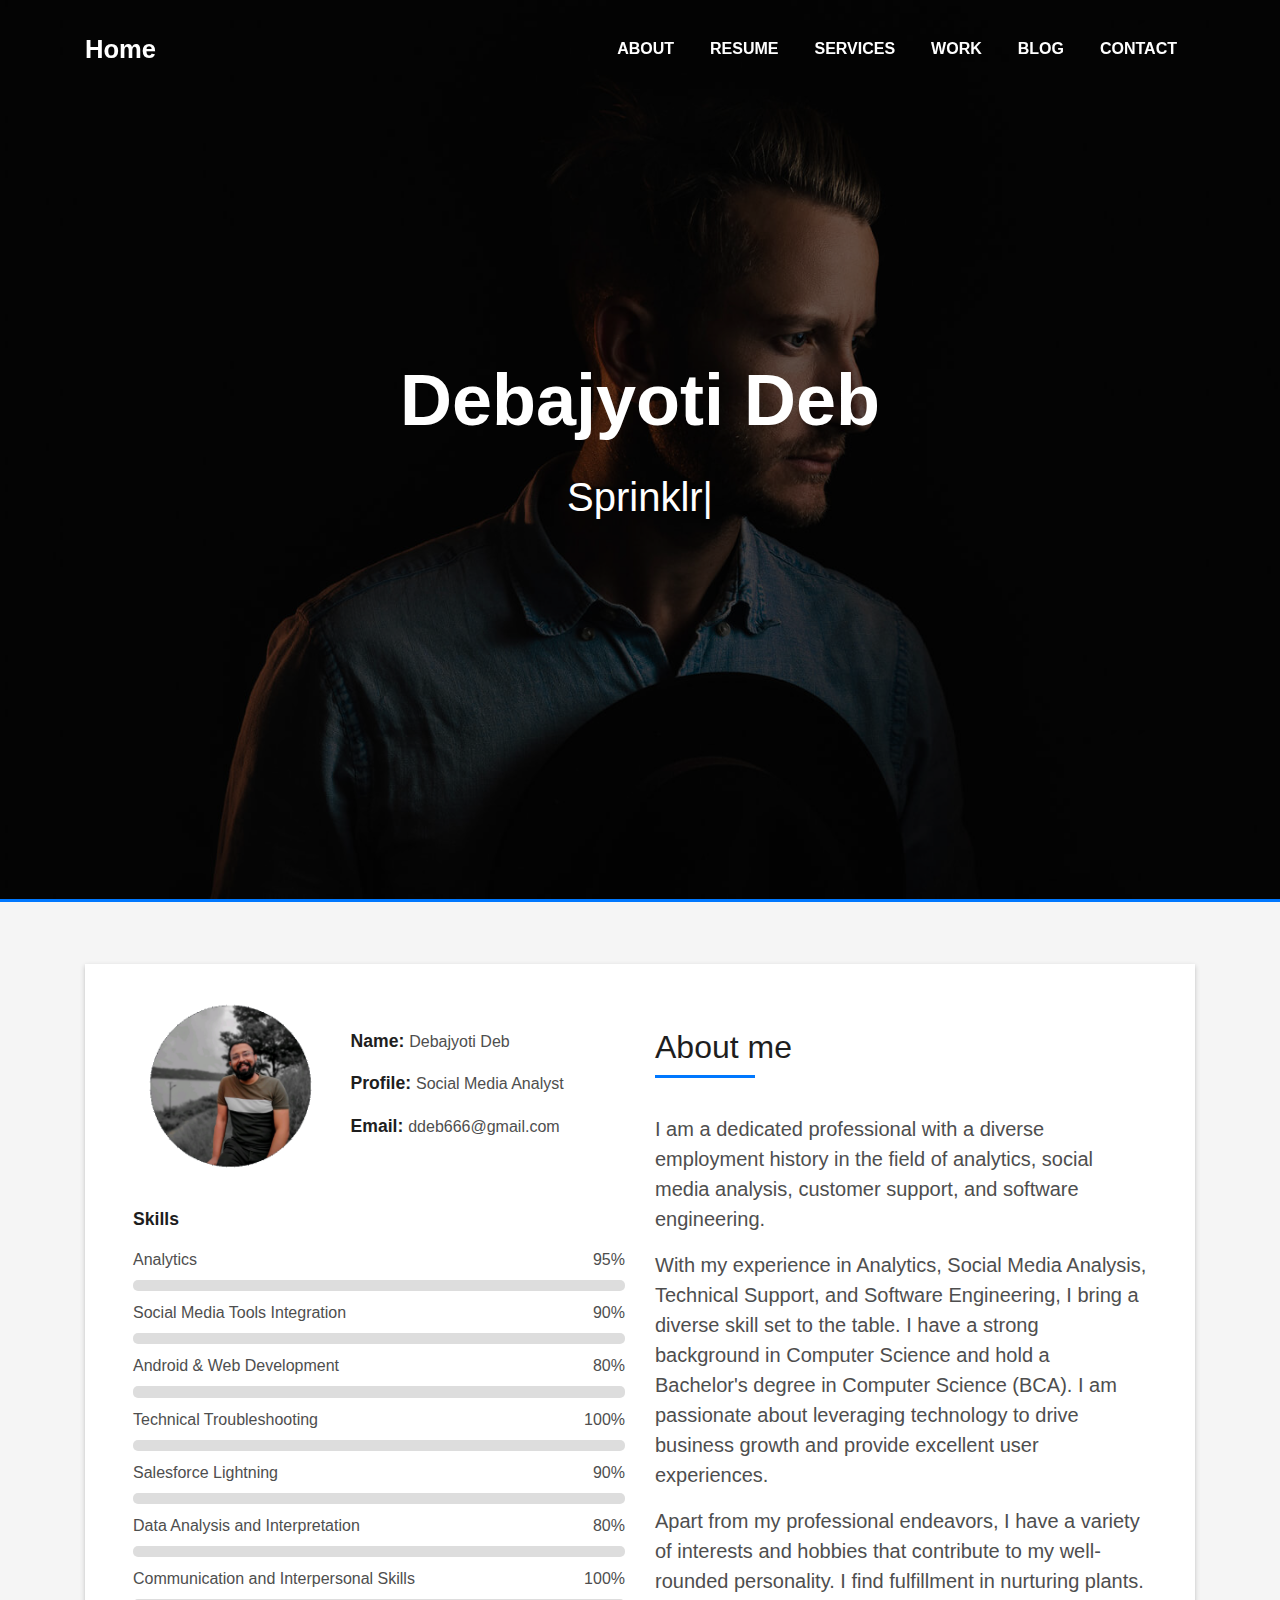
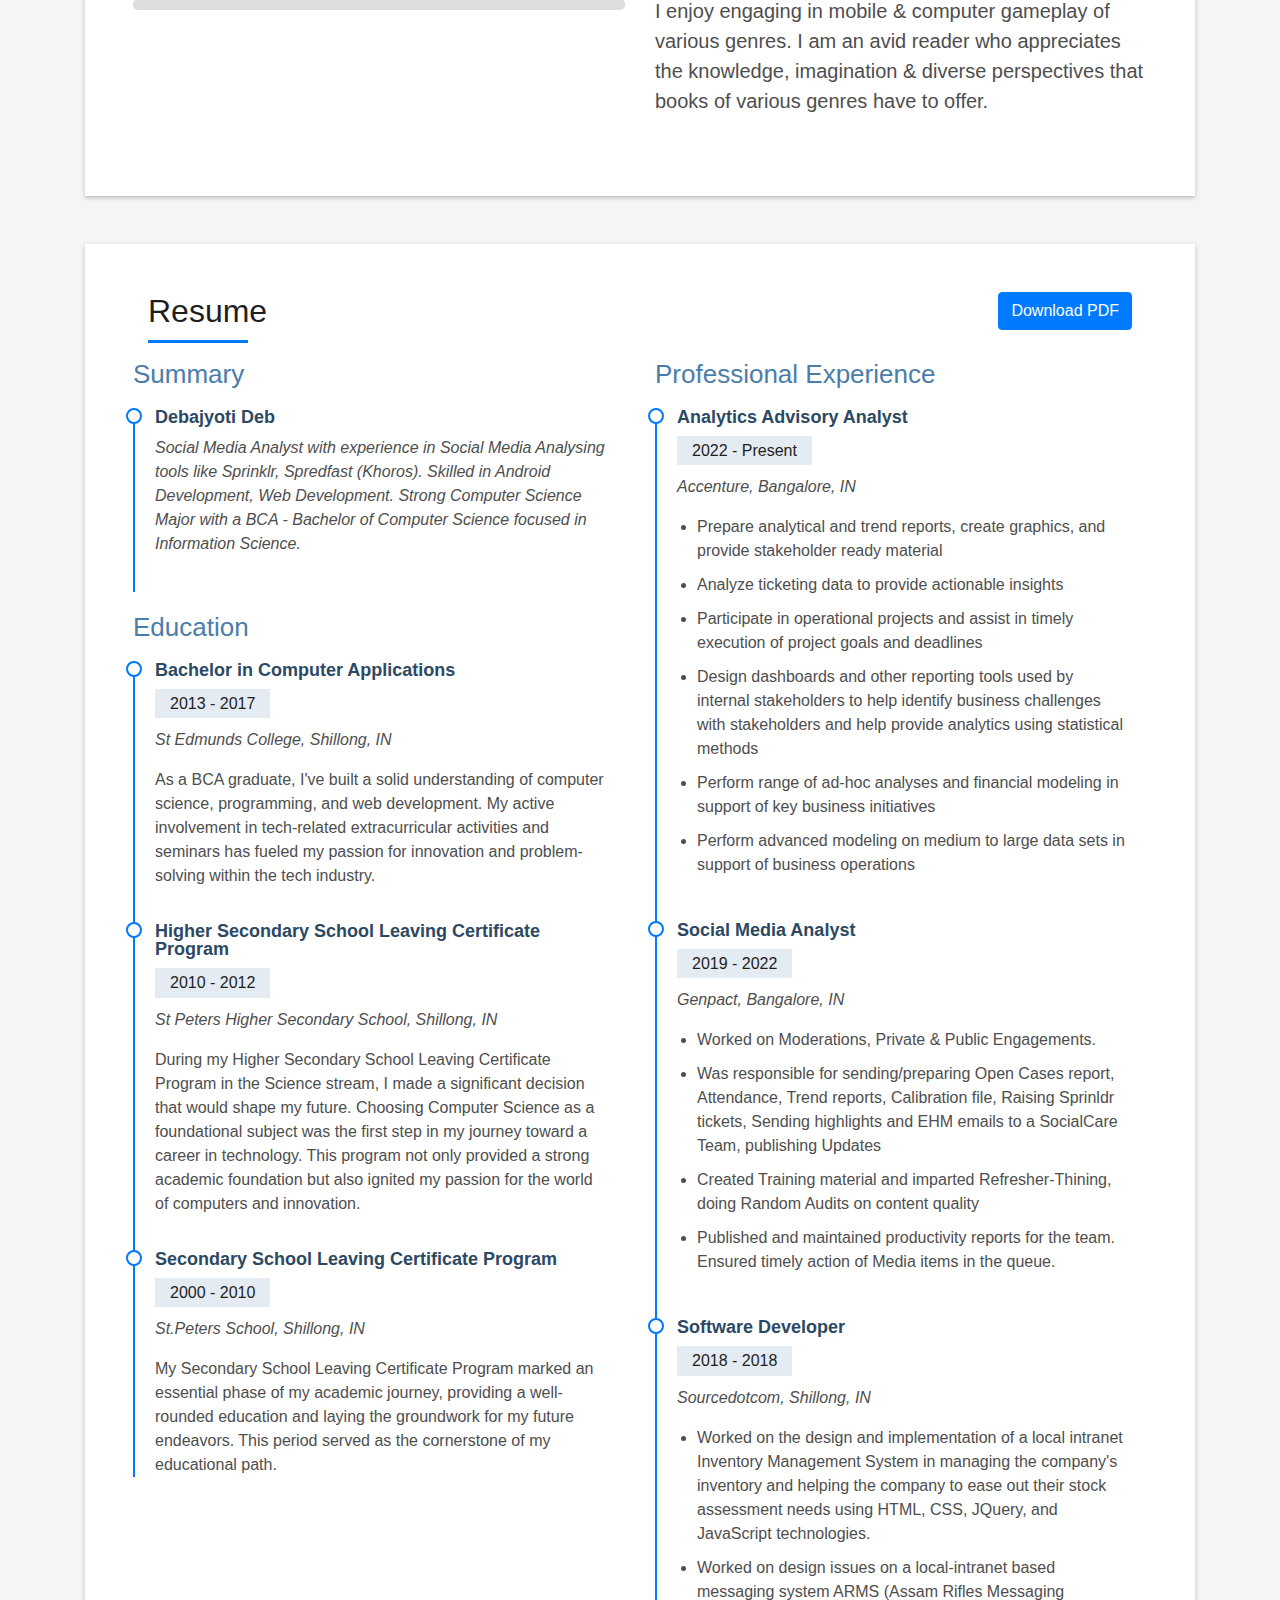
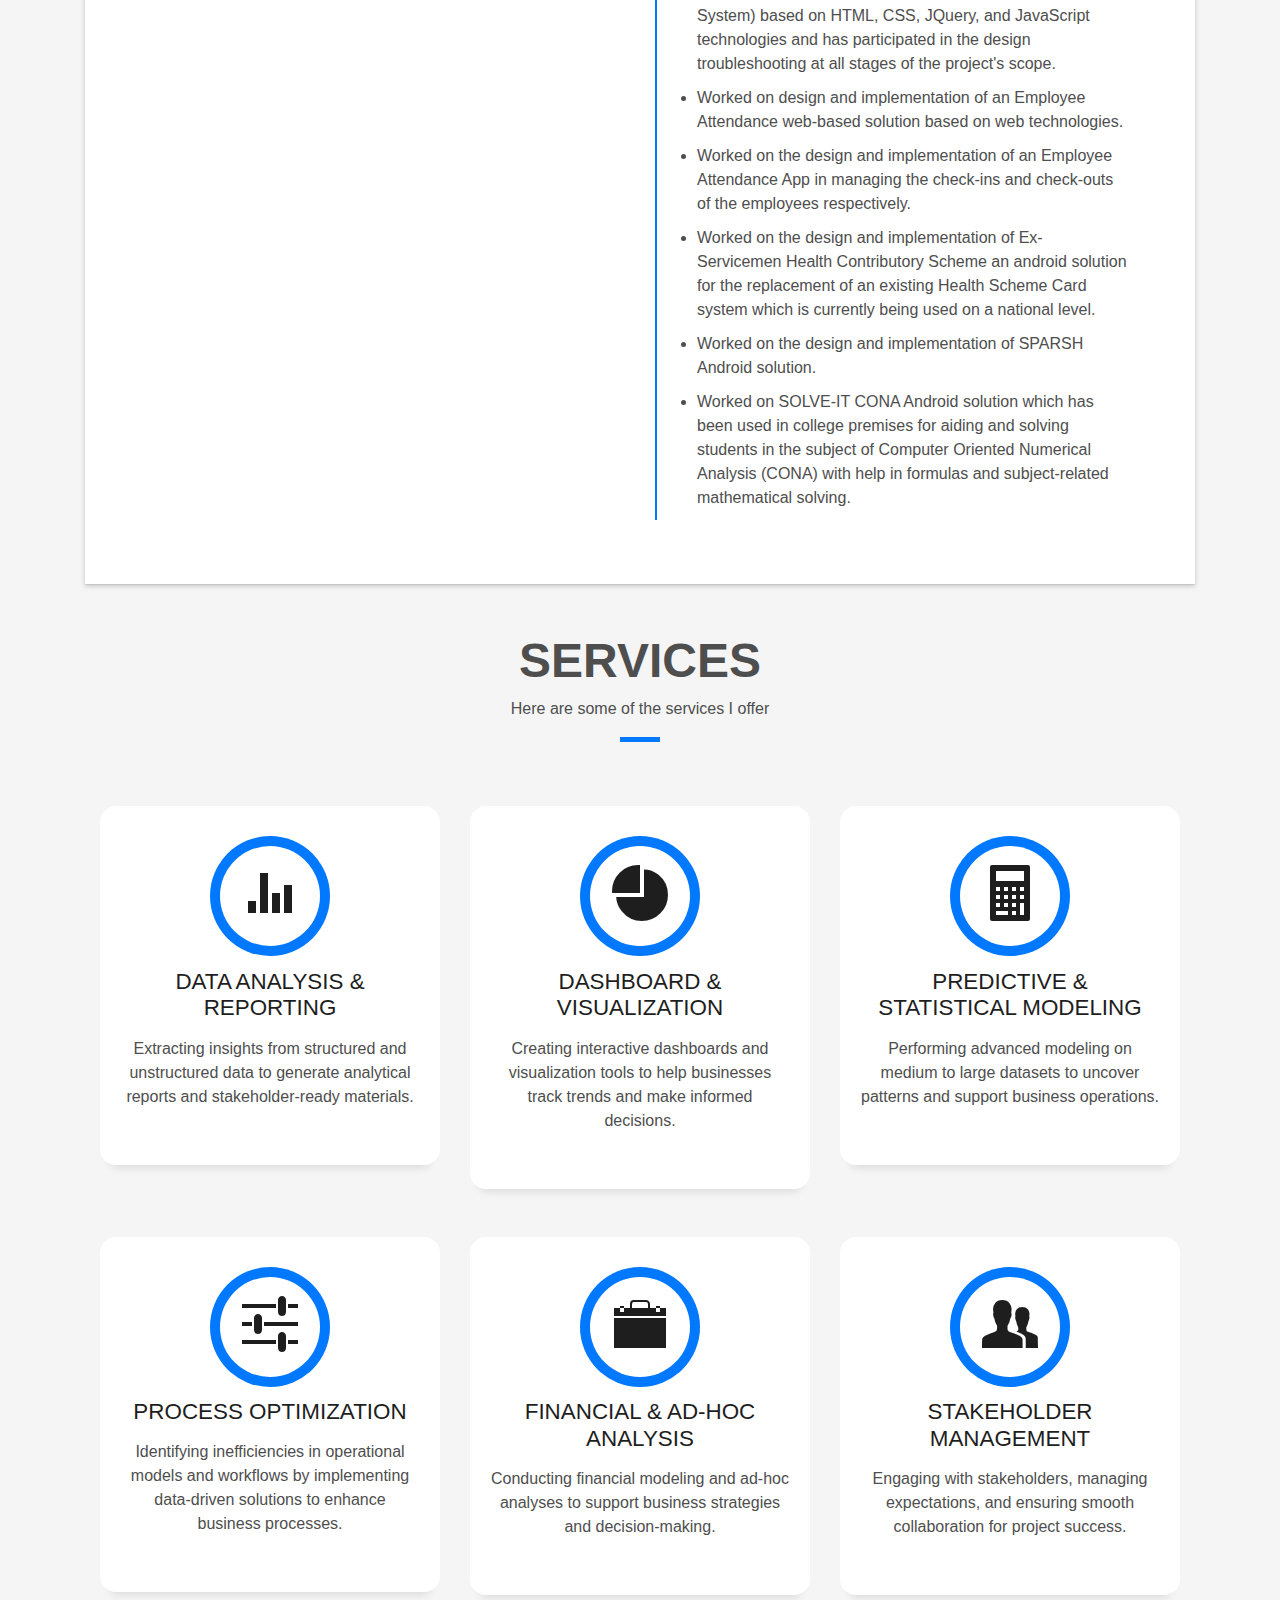
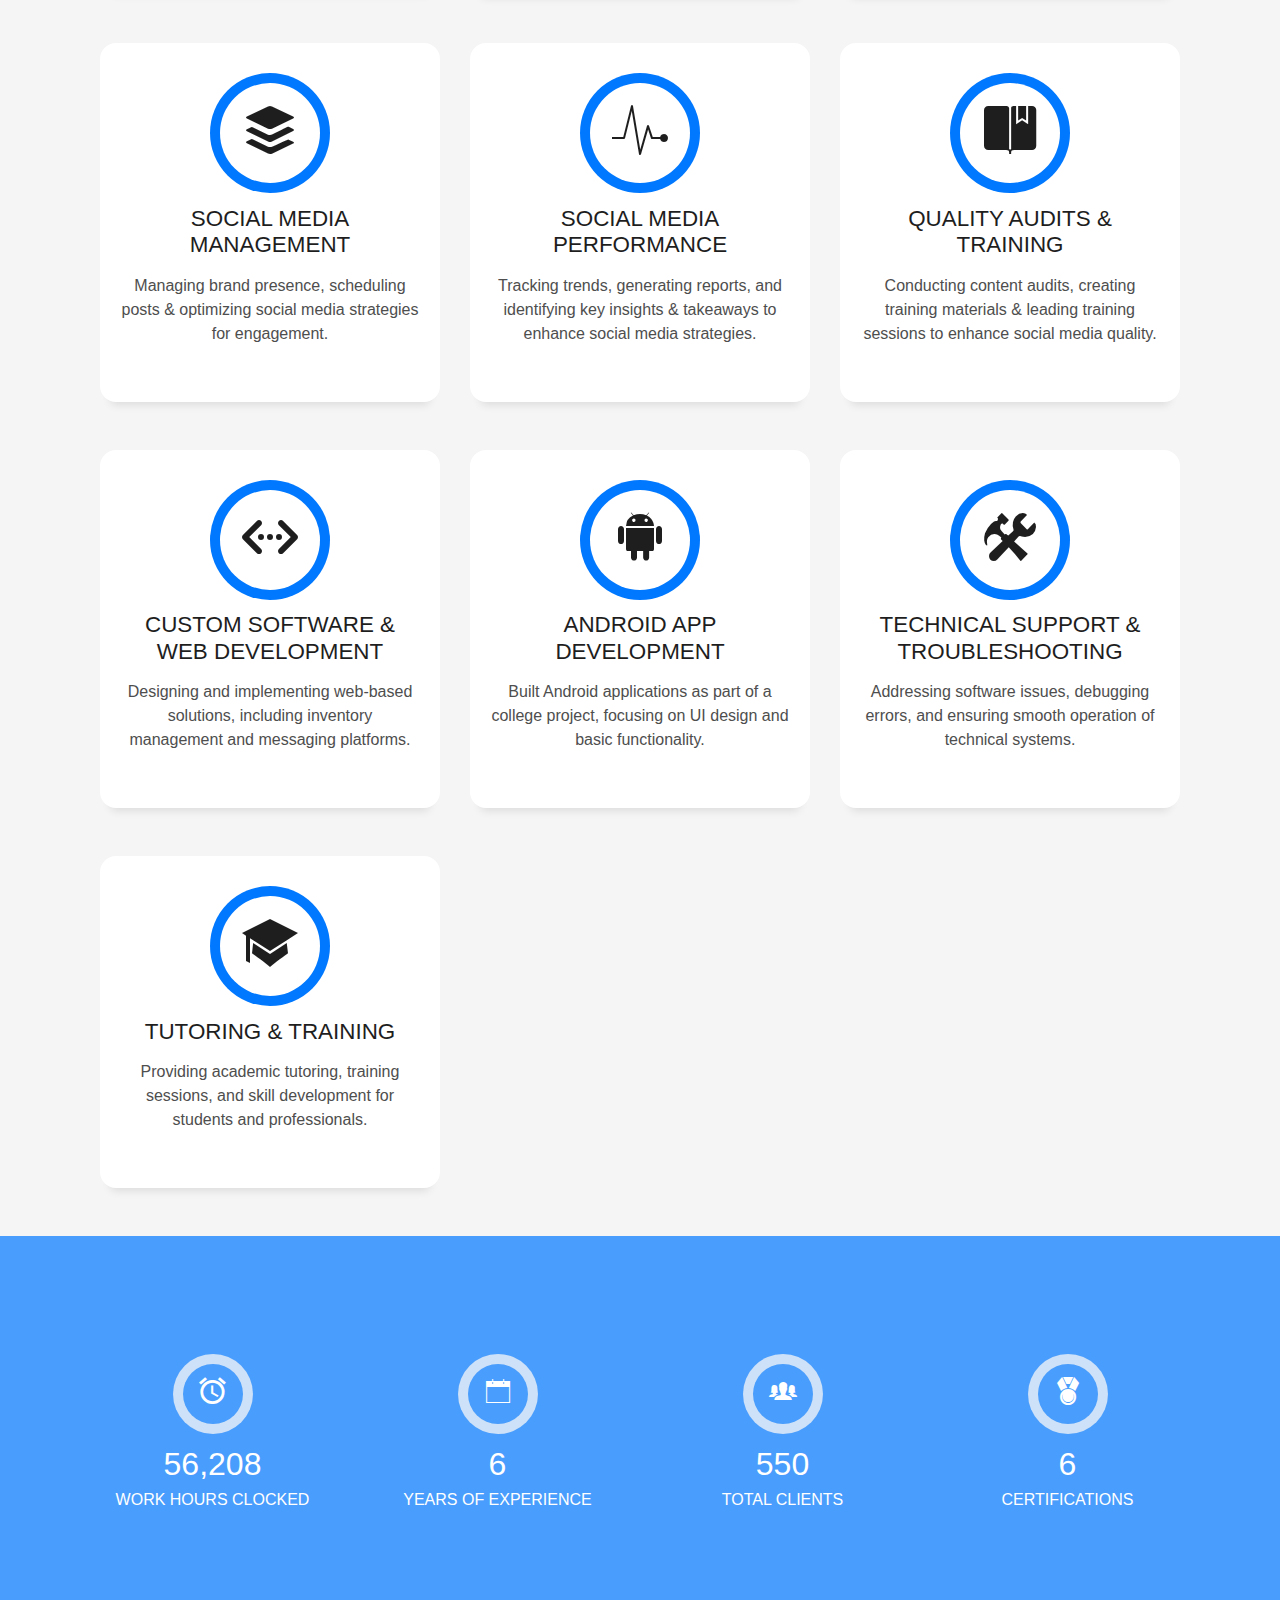
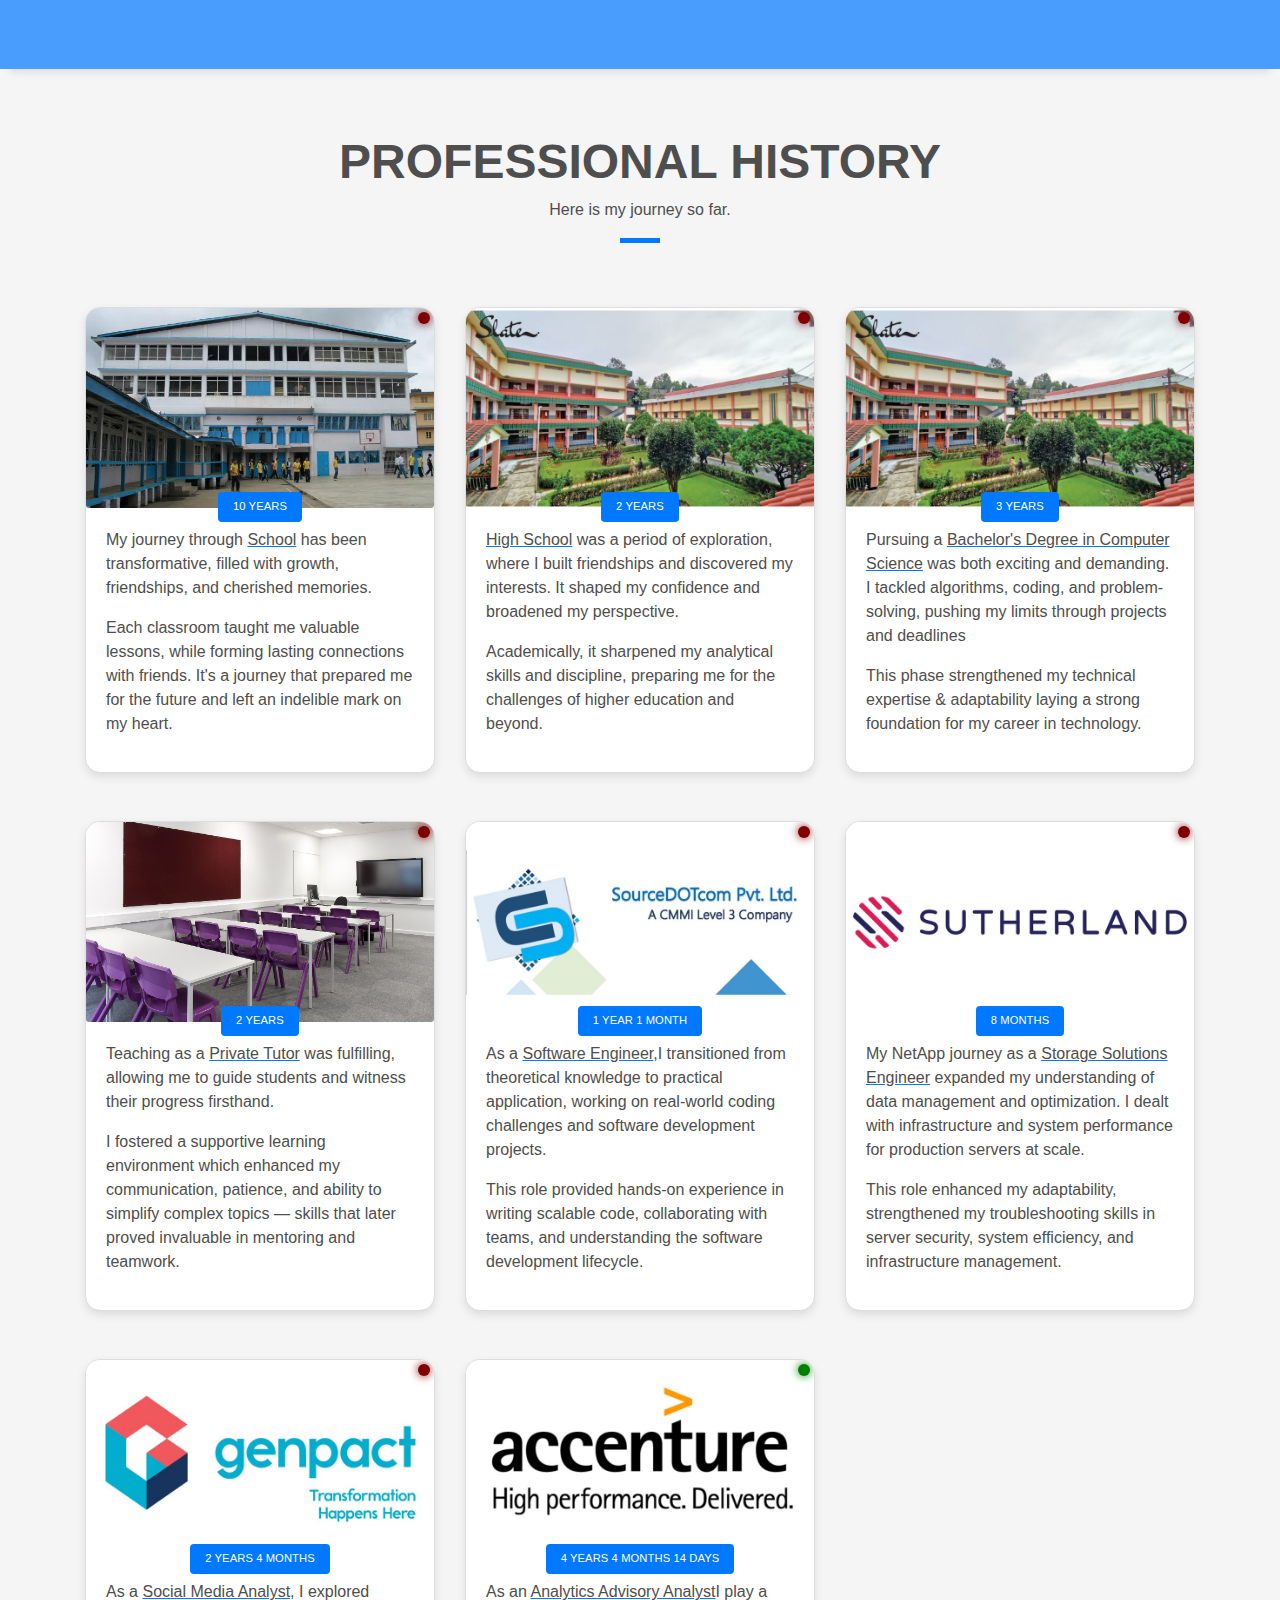
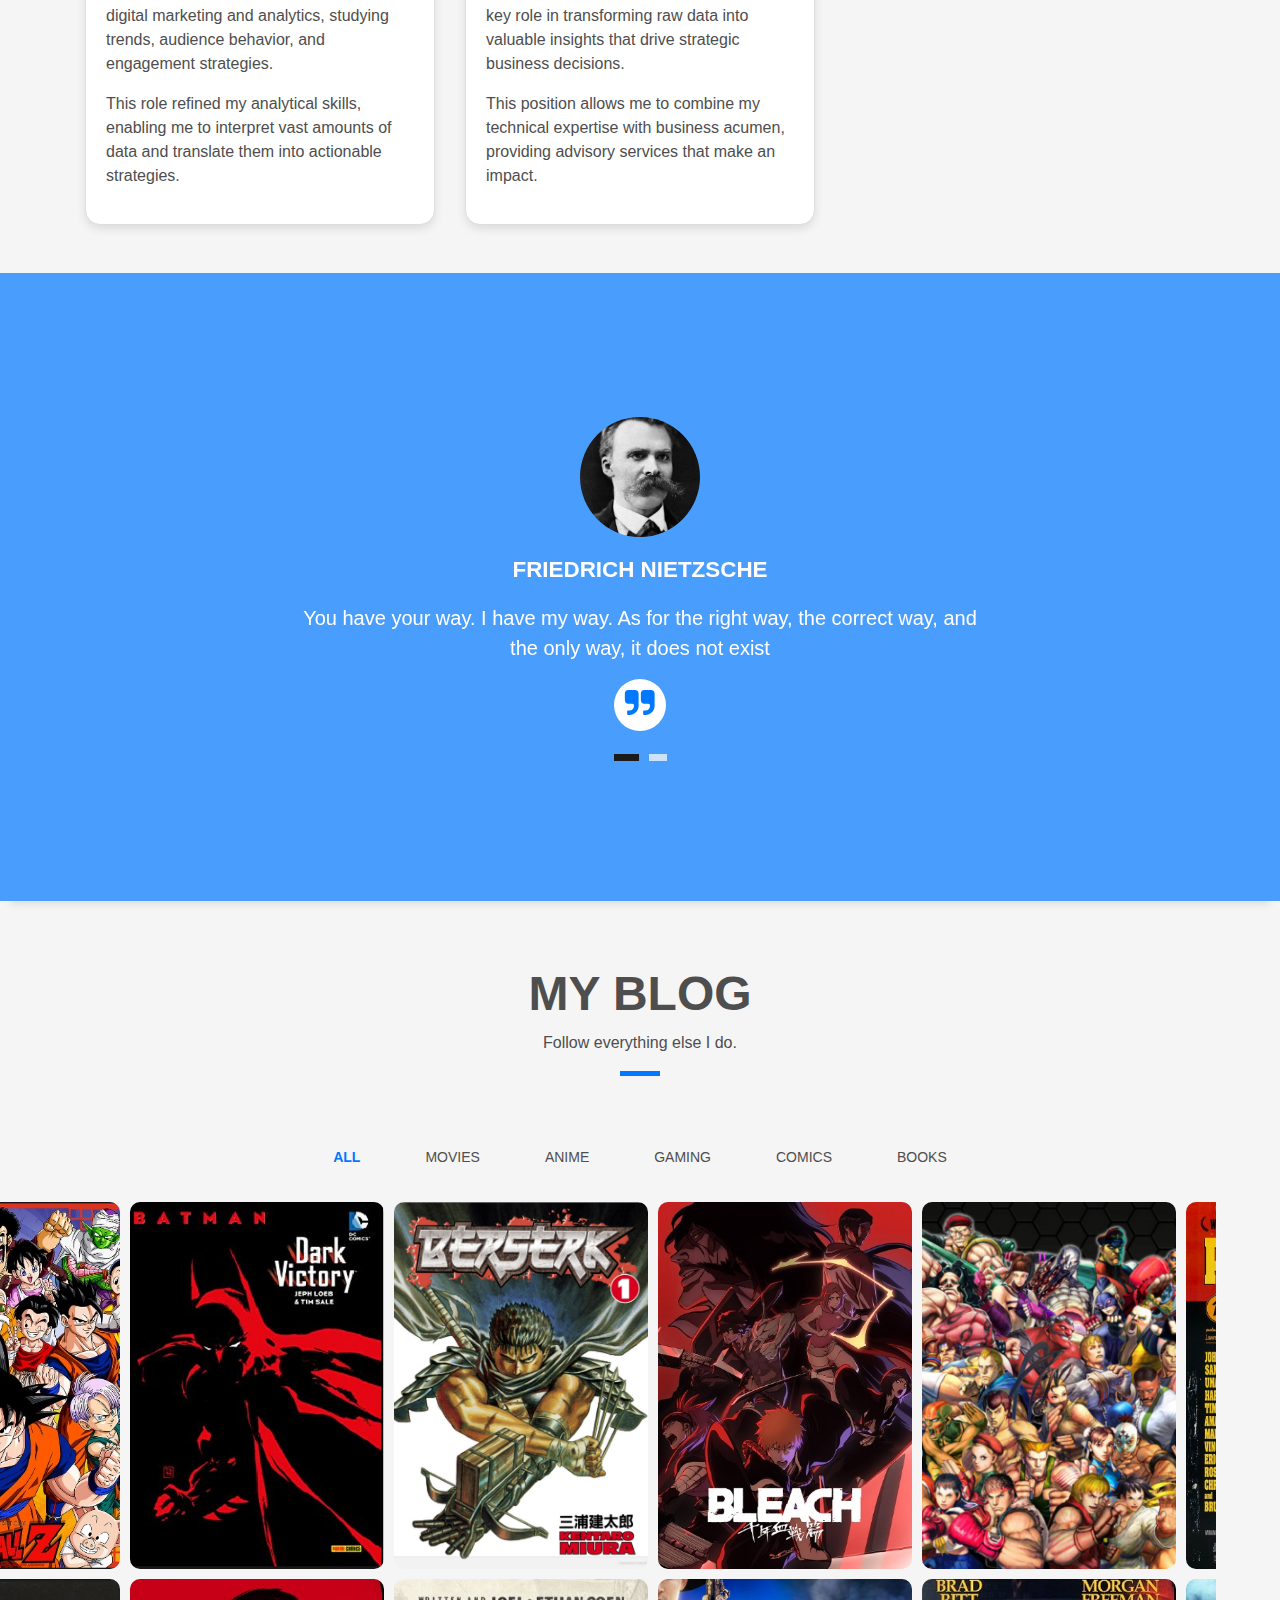
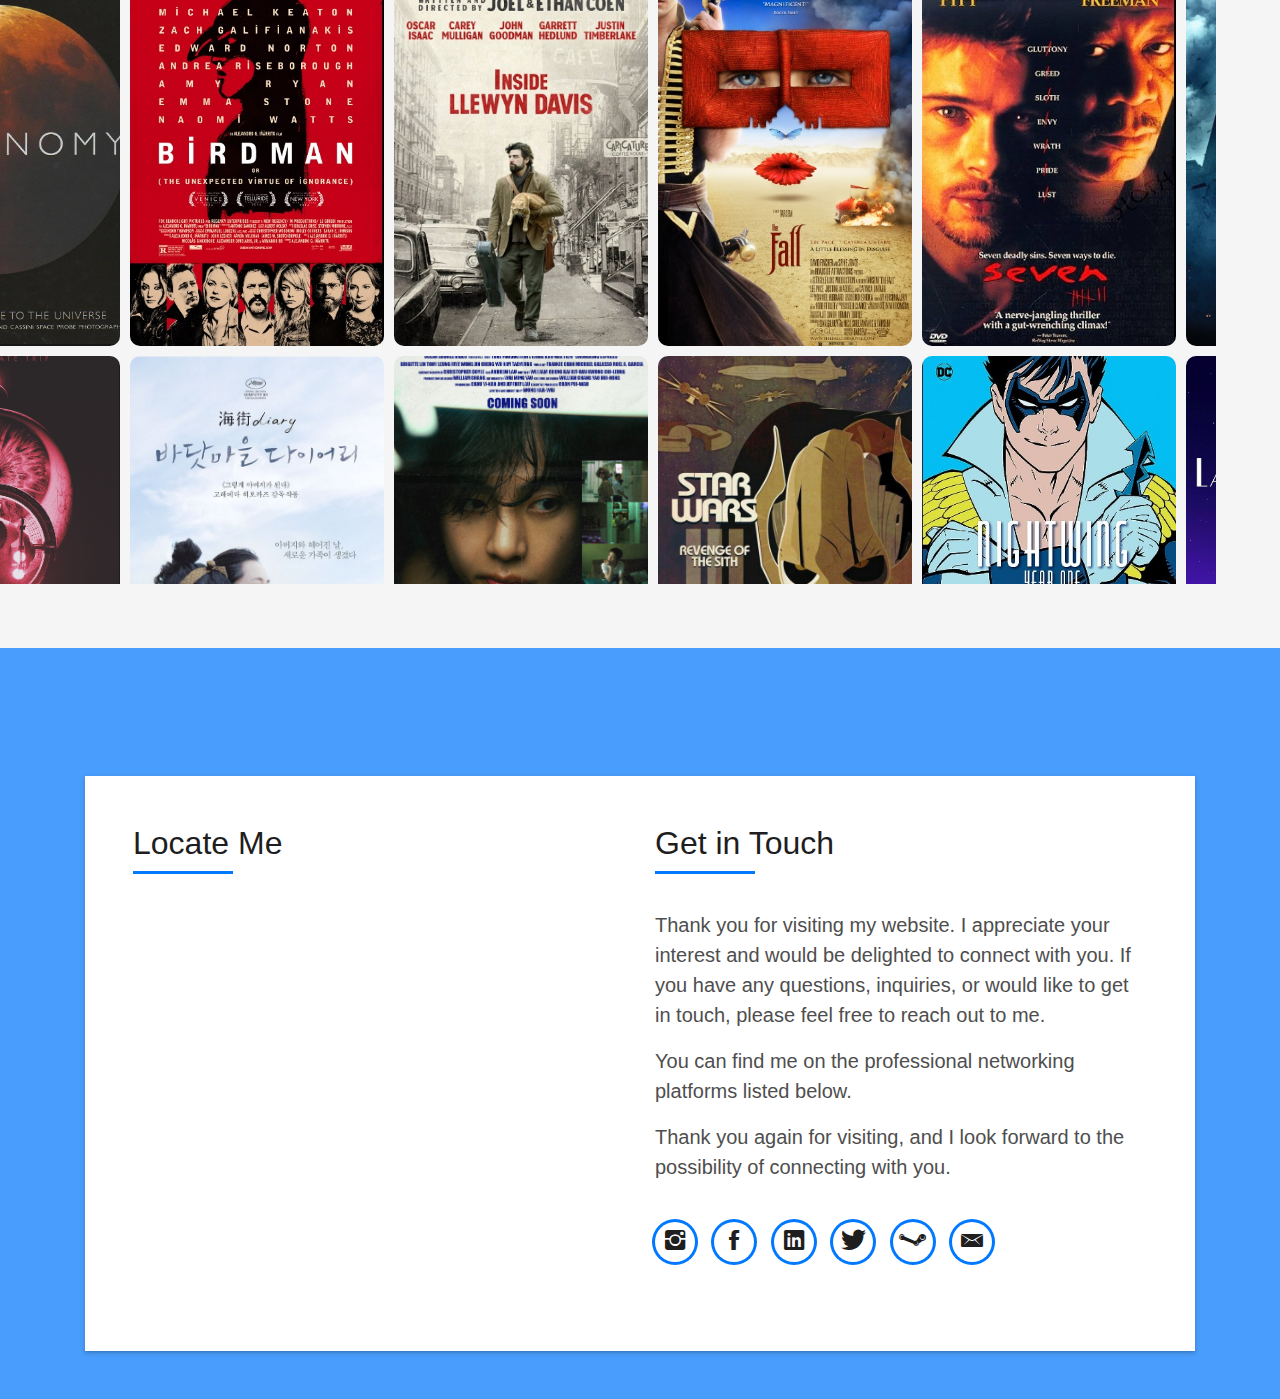
<file: index.html>
<!DOCTYPE html>
<html lang="en">
<head>
  <meta charset="utf-8">
  <title>Debajyoti Deb's Portfolio</title>
  <meta content="width=device-width, initial-scale=1.0" name="viewport">
  <meta content="" name="keywords">
  <meta content="" name="description">

  <!-- Favicons -->
  <link href="img/favicon.png" rel="icon">
  <link href="img/apple-touch-icon.png" rel="apple-touch-icon">

  <!-- Bootstrap CSS File -->
  <link href="lib/bootstrap/css/bootstrap.min.css" rel="stylesheet">

  <!-- Libraries CSS Files -->
  <link href="lib/font-awesome/css/font-awesome.min.css" rel="stylesheet">
  <link href="lib/animate/animate.min.css" rel="stylesheet">
  <link href="lib/ionicons/css/ionicons.min.css" rel="stylesheet">
  <link href="lib/owlcarousel/assets/owl.carousel.min.css" rel="stylesheet">
  <link href="lib/lightbox/css/lightbox.min.css" rel="stylesheet">

  <!-- Main Stylesheet File -->
  <link href="css/style.css" rel="stylesheet">
  
 

  <!-- =======================================================
    Theme Name: DevFolio
    Theme URL: https://bootstrapmade.com/devfolio-bootstrap-portfolio-html-template/
    Author: BootstrapMade.com
    License: https://bootstrapmade.com/license/
  ======================================================= -->
</head>

<body id="page-top">

  <!--/ Nav Star /-->
  <nav class="navbar navbar-b navbar-trans navbar-expand-md fixed-top" id="mainNav">
    <div class="container">
      <a class="navbar-brand js-scroll" href="#home">Home</a>
      <button class="navbar-toggler collapsed" type="button" data-toggle="collapse" data-target="#navbarDefault"
        aria-controls="navbarDefault" aria-expanded="false" aria-label="Toggle navigation">
        <span></span>
        <span></span>
        <span></span>
      </button>
      <div class="navbar-collapse collapse justify-content-end" id="navbarDefault">
        <ul class="navbar-nav">
          <li class="nav-item">
            <a class="nav-link js-scroll" href="#about">About</a>
          </li>
          <li class="nav-item">
            <a class="nav-link js-scroll" href="#resume">Resume</a>
          </li>
          <li class="nav-item">
            <a class="nav-link js-scroll" href="#service">Services</a>
          </li>
          <li class="nav-item">
            <a class="nav-link js-scroll" href="#work">Work</a>
          </li>
          <li class="nav-item">
            <a class="nav-link js-scroll" href="#blog">Blog</a>
          </li>
          <li class="nav-item">
            <a class="nav-link js-scroll" href="#contact">Contact</a>
          </li>
        </ul>
      </div>
    </div>
  </nav>
  <!--/ Nav End /-->

  <!--/ Intro Skew Star /-->
  <div id="home" class="intro route bg-image" style="background-image: url(img/intro-bg.jpg)">
    <div class="overlay-itro"></div>
    <div class="intro-content display-table">
      <div class="table-cell">
        <div class="container">
          <!--<p class="display-6 color-d">Hello, world!</p>-->
          <h1 class="intro-title mb-4">Debajyoti Deb</h1>
          <p class="intro-subtitle"><span class="text-slider-items">Sprinklr Specialist, Computer Science Professional, Technical Support Specialist, Android Developer, Social Media Analytics Expert, Avid Reader, Troubleshooting Expert, Helpdesk Agent, Web Developer, Computer Systems Monitor, Khoros Analyst, Comic Book Enthusiast, Gamer, Sketcher, Motorcyclist/Automobile Enthusiast, Amateur Otaku - おたく</span><strong class="text-slider"></strong></p>
          <!-- <p class="pt-3"><a class="btn btn-primary btn js-scroll px-4" href="#about" role="button">Learn More</a></p> -->
        </div>
      </div>
    </div>
  </div>
  <!--/ Intro Skew End /-->
  
    <!--/ About Section Start /-->
  <section id="about" class="about-mf sect-pt4 route">
    <div class="container">
      <div class="row">
        <div class="col-sm-12">
          <div class="box-shadow-full">
            <div class="row">
              <div class="col-md-6">
                <div class="row">
                  <div class="col-sm-6 col-md-5">
                    <div class="about-img">
                      <img src="img/profile_pic.png" class="img-fluid rounded b-shadow-a" alt="" style="margin-top: -28px;">
                    </div>
                  </div>
                  <div class="col-sm-6 col-md-7">
                    <div class="about-info">
                      <p><span class="title-s">Name: </span> <span>Debajyoti Deb</span></p>
                      <p><span class="title-s">Profile: </span> <span>Social Media Analyst</span></p>
                      <p><span class="title-s">Email: </span> <span>ddeb666@gmail.com</span></p>
                    </div>
                  </div>
                </div>
                <div class="skill-mf">
                  <p class="title-s">Skills</p>
                  <span>Analytics</span> <span class="pull-right">95%</span>
                  <div class="progress">
                    <div class="progress-bar" role="progressbar" style="width: 95%;" aria-valuenow="95" aria-valuemin="0"
                      aria-valuemax="100"></div>
                  </div>
                   <span>Social Media Tools Integration</span> <span class="pull-right">90%</span>
                  <div class="progress">
                    <div class="progress-bar" role="progressbar" style="width: 90%" aria-valuenow="90" aria-valuemin="0"
                      aria-valuemax="100"></div>
                  </div>
                  <span>Android & Web Development</span> <span class="pull-right">80%</span>
                  <div class="progress">
                    <div class="progress-bar" role="progressbar" style="width: 80%" aria-valuenow="80" aria-valuemin="0"
                      aria-valuemax="100"></div>
                  </div>
                  <span>Technical Troubleshooting</span> <span class="pull-right">100%</span>
                  <div class="progress">
                    <div class="progress-bar" role="progressbar" style="width: 100%" aria-valuenow="100" aria-valuemin="0"
                      aria-valuemax="100"></div>
                  </div>
                 <span>Salesforce Lightning</span> <span class="pull-right">90%</span>
                  <div class="progress">
                    <div class="progress-bar" role="progressbar" style="width: 90%" aria-valuenow="90" aria-valuemin="0"
                      aria-valuemax="100"></div>
                  </div>
                   <span>Data Analysis and Interpretation</span> <span class="pull-right">80%</span>
                  <div class="progress">
                    <div class="progress-bar" role="progressbar" style="width: 80%" aria-valuenow="80" aria-valuemin="0"
                      aria-valuemax="100"></div>
                  </div>
                   <span>Communication and Interpersonal Skills</span> <span class="pull-right">100%</span>
                  <div class="progress">
                    <div class="progress-bar" role="progressbar" style="width: 100%" aria-valuenow="100" aria-valuemin="0"
                      aria-valuemax="100"></div>
                  </div>
                </div>
              </div>
              <div class="col-md-6">
                <div class="about-me pt-4 pt-md-0">
                  <div class="title-box-2">
                    <h5 class="title-left">
                      About me
                    </h5>
                  </div>
                  <p class="lead">
                    I am a dedicated professional with a diverse employment history in the field of analytics, social media analysis, customer support, and software engineering.
                  </p>
                  <p class="lead">
                    With my experience in Analytics, Social Media Analysis, Technical Support, and Software Engineering, I bring a diverse skill set to the table. I have a strong background in Computer Science and hold a Bachelor's degree in Computer Science (BCA). I am passionate about leveraging technology to drive business growth and provide excellent user experiences.
                  </p>
                  <p class="lead">
                    Apart from my professional endeavors, I have a variety of interests and hobbies that contribute to my well-rounded personality.  I find fulfillment in nurturing plants. I enjoy engaging in mobile & computer gameplay of various genres. I am an avid reader who appreciates the knowledge, imagination & diverse perspectives that books of various genres have to offer.
                  </p>
                </div>
              </div>
            </div>
          </div>
        </div>
      </div>
    </div>
  </section>
  
    <!--/ Resume Section Start /-->
    <section id="resume" class="resume section-bg">
      <div class="container">
        <div class="box-shadow-full">
            
        <div class="container">
            <div class="row justify-content-between">
              <!-- Resume Title -->
              <div class="col-auto">
                <div class="section-title">
                  <h2 class="title-left">Resume</h2>
                </div>
              </div>
        
              <!-- PDF download button -->
              <div class="col-auto">
                <a href="https://raw.githubusercontent.com/DDebGithub/portfolio/main/Deb's%20Resume.pdf" download class="btn btn-primary">
                  <i class="fas fa-file-pdf"></i> Download PDF
                </a>
              </div>
            </div>
        </div>

        <div class="row">
          <div class="col-lg-6">
            <h3 class="resume-title">Summary</h3>
            <div class="resume-item resume-item-left resume-item left">
              <h4>Debajyoti Deb</h4>
              <p><em>Social Media Analyst with experience in Social Media Analysing tools like Sprinklr, Spredfast (Khoros). Skilled in Android Development, Web Development. Strong Computer Science Major with a BCA - Bachelor of Computer Science focused in Information Science.</em></p>
            </div>

            <h3 class="resume-title">Education</h3>
            <div class="resume-item resume-item-left resume-item left">
              <h4>Bachelor in Computer Applications</h4>
              <h5>2013 - 2017</h5>
              <p><em>St Edmunds College, Shillong, IN</em></p>
              <p>As a BCA graduate, I've built a solid understanding of computer science, programming, and web development. My active involvement in tech-related extracurricular activities and seminars has fueled my passion for innovation and problem-solving within the tech industry.</p>
            </div>
            <div class="resume-item resume-item-left resume-item left">
              <h4>Higher Secondary School Leaving Certificate Program</h4>
              <h5>2010 - 2012</h5>
              <p><em>St Peters Higher Secondary School, Shillong, IN</em></p>
              <p>During my Higher Secondary School Leaving Certificate Program in the Science stream, I made a significant decision that would shape my future. Choosing Computer Science as a foundational subject was the first step in my journey toward a career in technology. This program not only provided a strong academic foundation but also ignited my passion for the world of computers and innovation.</p>
            </div>
            <div class="resume-item resume-item-left resume-item left">
              <h4>Secondary School Leaving Certificate Program</h4>
              <h5>2000 - 2010</h5>
              <p><em>St.Peters School, Shillong, IN</em></p>
              <p>My Secondary School Leaving Certificate Program marked an essential phase of my academic journey, providing a well-rounded education and laying the groundwork for my future endeavors. This period served as the cornerstone of my educational path.</p>
            </div>
          </div>
          <div class="col-lg-6">
            <h3 class="resume-title">Professional Experience</h3>
            <div class="resume-item resume-item-left resume-item left">
              <h4>Analytics Advisory Analyst</h4>
              <h5>2022 - Present</h5>
              <p><em>Accenture, Bangalore, IN </em></p>
              <p>
              </p><ul>
                <li>Prepare analytical and trend reports, create graphics, and provide stakeholder ready material </li>
                <li>Analyze ticketing data to provide actionable insights </li>
                <li>Participate in operational projects and assist in timely execution of project goals and deadlines</li>
                <li>Design dashboards and other reporting tools used by internal stakeholders to help identify business challenges with stakeholders and help provide analytics using statistical methods </li>
                <li>Perform range of ad-hoc analyses and financial modeling in support of key business initiatives</li>
                <li>Perform advanced modeling on medium to large data sets in support of business operations</li>
              </ul>
              <p></p>
            </div>
            <div class="resume-item resume-item-left resume-item left">
              <h4>Social Media Analyst</h4>
              <h5>2019 - 2022</h5>
              <p><em>Genpact, Bangalore, IN</em></p>
              <p>
              </p>
              <ul>
                <li>Worked on Moderations, Private & Public Engagements.</li>
                <li>Was responsible for sending/preparing Open Cases report, Attendance, Trend reports, Calibration file, Raising Sprinldr tickets, Sending highlights and EHM emails to a SocialCare Team, publishing Updates </li>
                <li>Created Training material and imparted Refresher-Thining, doing Random Audits on content quality</li>
                <li>Published and maintained productivity reports for the team. Ensured timely action of Media items in the queue.</li>
              </ul>
              <p></p>
            </div>
            <div class="resume-item resume-item-left resume-item left">
              <h4>Software Developer</h4>
              <h5>2018 - 2018</h5>
              <p><em>Sourcedotcom, Shillong, IN</em></p>
              <p>
              </p>
              <ul>
                <li>Worked on the design and implementation of a local intranet Inventory Management System in managing the company's inventory and helping the company to ease out their stock assessment needs using HTML, CSS, JQuery, and JavaScript technologies.</li>
                  <li>Worked on design issues on a local-intranet based messaging system ARMS (Assam Rifles Messaging System) based on HTML, CSS, JQuery, and JavaScript technologies and has participated in the design troubleshooting at all stages of the project's scope.</li>
                  <li>Worked on design and implementation of an Employee Attendance web-based solution based on web technologies.</li>
                  <li>Worked on the design and implementation of an Employee Attendance App in managing the check-ins and check-outs of the employees respectively.</li>
                  <li>Worked on the design and implementation of Ex-Servicemen Health Contributory Scheme an android solution for the replacement of an existing Health Scheme Card system which is currently being used on a national level.</li>
                  <li>Worked on the design and implementation of SPARSH Android solution.</li>
                  <li>Worked on SOLVE-IT CONA Android solution which has been used in college premises for aiding and solving students in the subject of Computer Oriented Numerical Analysis (CONA) with help in formulas and subject-related mathematical solving.</li>
              </ul>
              <p></p>
            </div>
          </div>
        </div>

        </div>
      </div>
    </section>

  <!--/ Services Section Start /-->
  <section id="service" class="services-mf route">
    <div class="container">
      <div class="row">
        <div class="col-sm-12">
          <div class="title-box text-center">
            <h3 class="title-a">
              Services
            </h3>
            <p class="subtitle-a">
              Here are some of the services I offer
            </p>
            <div class="line-mf"></div>
          </div>
        </div>
      </div>
      <div class="services-row">
        <div class="col-md-4">
          <div class="service-box">
            <div class="service-ico">
              <span class="ico-circle"><i class="ion-stats-bars"></i></span>
            </div>
            <div class="service-content">
              <h2 class="s-title">Data Analysis & Reporting</h2>
              <p class="s-description text-center">
                Extracting insights from structured and unstructured data to generate analytical reports and stakeholder-ready materials.
              </p>
            </div>
          </div>
        </div>
        
        <div class="col-md-4">
          <div class="service-box">
            <div class="service-ico">
              <span class="ico-circle"><i class="ion-pie-graph"></i></span>
            </div>
            <div class="service-content">
              <h2 class="s-title">Dashboard & Visualization</h2>
              <p class="s-description text-center">
                Creating interactive dashboards and visualization tools to help businesses track trends and make informed decisions.
              </p>
            </div>
          </div>
        </div>
        
        <div class="col-md-4">
          <div class="service-box">
            <div class="service-ico">
              <span class="ico-circle"><i class="ion-calculator"></i></span>
            </div>
            <div class="service-content">
              <h2 class="s-title">Predictive & Statistical Modeling</h2>
              <p class="s-description text-center">
                Performing advanced modeling on medium to large datasets to uncover patterns and support business operations.
              </p>
            </div>
          </div>
        </div>

        <div class="col-md-4">
          <div class="service-box">
            <div class="service-ico">
              <span class="ico-circle"><i class="ion-android-options"></i></span>
            </div>
            <div class="service-content">
              <h2 class="s-title">Process Optimization</h2>
              <p class="s-description text-center">
                Identifying inefficiencies in operational models and workflows by implementing data-driven solutions to enhance business processes.
              </p>
            </div>
          </div>
        </div>
        
        <div class="col-md-4">
          <div class="service-box">
            <div class="service-ico">
              <span class="ico-circle"><i class="ion-ios-briefcase"></i></span>
            </div>
            <div class="service-content">
              <h2 class="s-title">Financial & Ad-hoc Analysis</h2>
              <p class="s-description text-center">
                Conducting financial modeling and ad-hoc analyses to support business strategies and decision-making.
              </p>
            </div>
          </div>
        </div>
        
        <div class="col-md-4">
          <div class="service-box">
            <div class="service-ico">
              <span class="ico-circle"><i class="ion-person-stalker"></i></span>
            </div>
            <div class="service-content">
              <h2 class="s-title">Stakeholder Management</h2>
              <p class="s-description text-center">
                Engaging with stakeholders, managing expectations, and ensuring smooth collaboration for project success.
              </p>
            </div>
          </div>
        </div>
        
        
        <div class="col-md-4">
          <div class="service-box">
            <div class="service-ico">
              <span class="ico-circle"><i class="ion-social-buffer"></i></span>
            </div>
            <div class="service-content">
              <h2 class="s-title">Social Media Management</h2>
              <p class="s-description text-center">
                Managing brand presence, scheduling posts & optimizing social media strategies for engagement.
              </p>
            </div>
          </div>
        </div>        
        
        <div class="col-md-4">
          <div class="service-box">
            <div class="service-ico">
              <span class="ico-circle"><i class="ion-ios-pulse"></i></span>
            </div>
            <div class="service-content">
              <h2 class="s-title">Social Media Performance</h2>
              <p class="s-description text-center">
                Tracking trends, generating reports, and identifying key insights & takeaways to enhance social media strategies.
              </p>
            </div>
          </div>
        </div>
        
        
        <div class="col-md-4">
          <div class="service-box">
            <div class="service-ico">
              <span class="ico-circle"><i class="ion-ios-bookmarks"></i></span>
            </div>
            <div class="service-content">
              <h2 class="s-title">Quality Audits & Training</h2>
              <p class="s-description text-center">
                Conducting content audits, creating training materials & leading training sessions to enhance social media quality.
              </p>
            </div>
          </div>
        </div>
        
        <div class="col-md-4">
          <div class="service-box">
            <div class="service-ico">
              <span class="ico-circle"><i class="ion-code-working"></i></span>
            </div>
            <div class="service-content">
              <h2 class="s-title">Custom Software & Web Development</h2>
              <p class="s-description text-center">
                Designing and implementing web-based solutions, including inventory management and messaging platforms.
              </p>
            </div>
          </div>
        </div>
        
        <div class="col-md-4">
          <div class="service-box">
            <div class="service-ico">
              <span class="ico-circle"><i class="ion-social-android"></i></span>
            </div>
            <div class="service-content">
              <h2 class="s-title">Android App Development</h2>
              <p class="s-description text-center">
                Built Android applications as part of a college project, focusing on UI design and basic functionality.
              </p>
            </div>
          </div>
        </div>
        
        <div class="col-md-4">
          <div class="service-box">
            <div class="service-ico">
              <span class="ico-circle"><i class="ion-settings"></i></span>
            </div>
            <div class="service-content">
              <h2 class="s-title">Technical Support & Troubleshooting</h2>
              <p class="s-description text-center">
                Addressing software issues, debugging errors, and ensuring smooth operation of technical systems.
              </p>
            </div>
          </div>
        </div>
        
        <div class="col-md-4">
          <div class="service-box">
            <div class="service-ico">
              <span class="ico-circle"><i class="ion-university"></i></span>
            </div>
            <div class="service-content">
              <h2 class="s-title">Tutoring & Training</h2>
              <p class="s-description text-center">
                Providing academic tutoring, training sessions, and skill development for students and professionals.
              </p>
            </div>
          </div>
        </div>
        
        
        
        
        
        
      </div>
    </div>
  </section>
  <!--/ Section Services End /-->

  <div class="section-counter paralax-mf bg-image" style="background-image: url(img/counters-bg.jpg)">
    <div class="overlay-mf"></div>
    <div class="container">
      <div class="row">
        <div class="col-sm-3 col-lg-3">
          <div class="counter-box">
            <div class="counter-ico">
              <span class="ico-circle"><i class="ion-android-alarm-clock"></i></span>
            </div>
            <div class="counter-num">
              <p class="counter" id="hoursWorked"></p>
              <span class="counter-text">WORK HOURS CLOCKED</span>
            </div>
          </div>
        </div>
        <div class="col-sm-3 col-lg-3">
          <div class="counter-box pt-4 pt-md-0">
            <div class="counter-ico">
              <span class="ico-circle"><i class="ion-ios-calendar-outline"></i></span>
            </div>
            <div class="counter-num">
              <p class="counter" id="yearsWorked">5</p>
              <span class="counter-text">YEARS OF EXPERIENCE</span>
            </div>
          </div>
        </div>
        <div class="col-sm-3 col-lg-3">
          <div class="counter-box pt-4 pt-md-0">
            <div class="counter-ico">
              <span class="ico-circle"><i class="ion-ios-people"></i></span>
            </div>
            <div class="counter-num">
              <p class="counter">550</p>
              <span class="counter-text">TOTAL CLIENTS</span>
            </div>
          </div>
        </div>
        <div class="col-sm-3 col-lg-3">
          <div class="counter-box pt-4 pt-md-0">
            <div class="counter-ico">
              <span class="ico-circle"><i class="ion-ribbon-a"></i></span>
            </div>
            <div class="counter-num">
              <p class="counter">6</p>
              <span class="counter-text">CERTIFICATIONS</span>
            </div>
          </div>
        </div>
      </div>
    </div>
  </div>

  <!--/ Section Work Start /-->
  <section id="work" class="portfolio-mf sect-pt4 route">
    <div class="container">
      <div class="row">
        <div class="col-sm-12">
          <div class="title-box text-center">
            <h3 class="title-a">
              Professional History
            </h3>
            <p class="subtitle-a">
              Here is my journey so far.
            </p>
            <div class="line-mf"></div>
          </div>
        </div>
      </div>
      <div class="row">
        <div class="col-md-4">
          <div class="card card-blog">
            <div class="blinking-light-prev"></div>
            <div class="card-img">
              <a  ><img src="img/school-2.jpg" alt="" class="img-fluid"></a>
            </div>
            <div class="card-body">
              <div class="card-category-box">
                <div class="card-category">
                  <h6 class="category">10 years</h6>
                </div>
              </div>
              <!-- <h3 class="card-title"><a  >Read more here</a></h3> -->
              <p class="card-description">
               My journey through <u style="text-decoration-color: #0078ff;">School</u> has been transformative, filled with growth, friendships, and cherished memories.
              </p>
              <p class="card-description">
                  Each classroom taught me valuable lessons, while forming lasting connections with friends. It's a journey that prepared me for the future and left an indelible mark on my heart.
              </p>
            </div>
          </div>
        </div>

        <div class="col-md-4">
          <div class="card card-blog">
            <div class="blinking-light-prev"></div>
            <div class="card-img">
              <a  ><img src="img/school-1.jpg" alt="" class="img-fluid"></a>
            </div>
            <div class="card-body">
              <div class="card-category-box">
                <div class="card-category">
                  <h6 class="category">2 years</h6>
                </div>
              </div>
              <!-- <h3 class="card-title"><a  >Read more here</a></h3> -->
              <p class="card-description">
               <u style="text-decoration-color: #0078ff;">High School</u> was a period of exploration, where I built friendships and discovered my interests. It shaped my confidence and broadened my perspective.
              </p>
              <p class="card-description">
                Academically, it sharpened my analytical skills and discipline, preparing me for the challenges of higher education and beyond.
              </p>
            </div>
            <!--<div class="card-footer">
              <div class="post-author">
                <a  >
                  <img src="img/HS-icon.png" alt="" class="avatar rounded-circle">
                  <span class="author">High-School Student</span>
                </a>
              </div>
               Shows the clock near work title <div class="post-date">
                <span class="ion-ios-clock-outline"></span> 10 min
              </div> 
            </div>-->
          </div>
        </div>

        <div class="col-md-4">
          <div class="card card-blog">
            <div class="blinking-light-prev"></div>
            <div class="card-img">
              <a  ><img src="img/school-1.jpg" alt="" class="img-fluid"></a>
            </div>
            <div class="card-body">
              <div class="card-category-box">
                <div class="card-category">
                  <h6 class="category">3 years</h6>
                </div>
              </div>
              <!-- <h3 class="card-title"><a  >Read more here</a></h3> -->
              <p class="card-description">
                Pursuing a <u style="text-decoration-color: #0078ff;">Bachelor's Degree in Computer Science</u> was both exciting and demanding. I tackled algorithms, coding, and problem-solving, pushing my limits through projects and deadlines
              </p>
              <p class="card-description">
                This phase strengthened my technical expertise & adaptability laying a strong foundation for my career in technology.
              </p>
            </div>
            <!--<div class="card-footer">
              <div class="post-author">
                <a  >
                  <img src="img/BCA-test.jpg" alt="" class="avatar rounded-square">
                  <span class="author">Bachelor of Computer Applications</span>
                </a>
              </div>
               Shows the clock near work title <div class="post-date">
                <span class="ion-ios-clock-outline"></span> 10 min
              </div> 
            </div>-->
          </div>
        </div>
        
        <div class="col-md-4">
          <div class="card card-blog">
            <div class="blinking-light-prev"></div>
            <div class="card-img">
              <a  ><img src="img/work-5.jpg" alt="" class="img-fluid"></a>
            </div>
            <div class="card-body">
              <div class="card-category-box">
                <div class="card-category">
                  <h6 class="category">2 years</h6>
                </div>
              </div>
              <!-- <h3 class="card-title"><a  >Read more here</a></h3> -->
              <p class="card-description">
                Teaching as a <u style="text-decoration-color: #0078ff;">Private Tutor</u> was fulfilling, allowing me to guide students and witness their progress firsthand.
              </p>
              <p class="card-description">
                   I fostered a supportive learning environment which enhanced my communication, patience, and ability to simplify complex topics — skills that later proved invaluable in mentoring and teamwork.
              </p>
            </div>
            <!--<div class="card-footer">
              <div class="post-author">
                <a  >
                  <img src="img/PT-test.jpg" alt="" class="avatar rounded-square">
                  <span class="author">Private Tutor</span>
                </a>
              </div>
               Shows the clock near work title <div class="post-date">
                <span class="ion-ios-clock-outline"></span> 10 min
              </div> 
            </div>-->
          </div>
        </div>

        <div class="col-md-4">
          <div class="card card-blog">
            <div class="blinking-light-prev"></div>
            <div class="card-img">
              <a  ><img src="img/work-4.jpg" alt="" class="img-fluid"></a>
            </div>
            <div class="card-body">
              <div class="card-category-box">
                <div class="card-category">
                  <h6 class="category">1 year 1 month</h6>
                </div>
              </div>
              <!-- <h3 class="card-title"><a  >Read More Here</a></h3> -->
              <p class="card-description">
                As a <u style="text-decoration-color: #0078ff;">Software Engineer</u>,I transitioned from theoretical knowledge to practical application, working on real-world coding challenges and software development projects.
              </p>
              <p class="card-description">
                This role provided hands-on experience in writing scalable code, collaborating with teams, and understanding the software development lifecycle.
                  </p>
            </div>
            <!--<div class="card-footer">
              <div class="post-author">
                <a  >
                  <img src="img/SE-test.jpg" alt="" class="avatar rounded-sqaure">
                  <span class="author">Software Engineer</span>
                </a>
              </div>
               Shows the clock near work title <div class="post-date">
                <span class="ion-ios-clock-outline"></span> 10 min
              </div> 
            </div>-->
          </div>
        </div>

        <div class="col-md-4">
          <div class="card card-blog">
            <!-- Blinking Light -->
            <div class="blinking-light-prev"></div>
            <div class="card-img">
              <a  ><img src="img/work-3.jpg" alt="" class="img-fluid"></a>
            </div>
            <div class="card-body">
              <div class="card-category-box">
                <div class="card-category">
                  <h6 class="category">8 Months</h6>
                </div>
              </div>
              <!-- <h3 class="card-title"><a  >Read More Here</a></h3> -->
              <p class="card-description">
                My NetApp journey as a <u style="text-decoration-color: #0078ff;">Storage Solutions Engineer</u> expanded my understanding of data management and optimization. I dealt with infrastructure and system performance for production servers at scale.
              <p class="card-description">
                This role  enhanced my adaptability, strengthened my troubleshooting skills in server security, system efficiency, and infrastructure management.
              </p>
            </div>
            <!--<div class="card-footer">
              <div class="post-author">
                <a  >
                  <img src="img/I-test.jpg" alt="" class="avatar rounded-square">
                  <span class="author">Infrastructure - L2</span>
                </a>
              </div>
               Shows the clock near work title <div class="post-date">
                <span class="ion-ios-clock-outline"></span> 10 min
              </div> 
            </div>-->
          </div>
        </div>

        <div class="col-md-4">
          <div class="card card-blog">
            <!-- Blinking Light -->
            <div class="blinking-light-prev"></div>
            <div class="card-img">
              <a  ><img src="img/work-2.jpg" alt="" class="img-fluid"></a>
            </div>
            <div class="card-body">
              <div class="card-category-box">
                <div class="card-category">
                  <h6 class="category">2 Years 4 Months</h6>
                </div>
              </div>
              <!--<h3 class="card-title"><a  >Read More Here</a></h3> -->
              <p class="card-description">
                As a <u style="text-decoration-color: #0078ff;">Social Media Analyst</u>, I explored digital marketing and analytics, studying trends, audience behavior, and engagement strategies.
              </p>
              <p class="card-description">
                This role refined my analytical skills, enabling me to interpret vast amounts of data and translate them into actionable strategies.
              </p>
            </div>
            <!--<div class="card-footer">
              <div class="post-author">
                <a  >
                  <img src="img/SMA-test.jpg" alt="" class="avatar rounded-square">
                  <span class="author">Social Media Analyst</span>
                </a>
              </div>
               Shows the clock near work title <div class="post-date">
                <span class="ion-ios-clock-outline"></span> 10 min
              </div> 
            </div>-->
          </div>
        </div>

        <div class="col-md-4">
          <div class="card card-blog">
            <!-- Blinking Light -->
            <div class="blinking-light-current" data-tooltip="Currently Active"></div>
            <div class="card-img">
              <a><img src="img/work-1.jpg" alt="" class="img-fluid"></a>
            </div>
            <div class="card-body">
              <div class="card-category-box">
                <div class="card-category">
                  <h6 class="category" id="timer"></h6>
                </div>
              </div>
              <!-- <h3 class="card-title"><a>Analytics Advisory Analyst</a></h3> -->
              <p class="card-description">
                As an <u style="text-decoration-color: #0078ff;">Analytics Advisory Analyst</u>I play a key role in transforming raw data into valuable insights that drive strategic business decisions.
              </p>
              <p class="card-description">
                This position allows me to combine my technical expertise with business acumen, providing advisory services that make an impact.
              </p>
            </div>
            <!--<div class="card-footer">
              <div class="post-author">
                <a>
                  <img src="img/AAA-test.jpg" alt="" class="avatar rounded-square">
                  <span class="author">Analytics Advisory Analyst</span>
                </a>
              </div>
               Shows the clock near work title <div class="post-date">
                <span class="ion-ios-clock-outline"></span> 10 min
              </div> 
            </div>-->
          </div>
        </div>

      </div>
    </div>
  </section>
  <!--/ Section Work End /-->

  <!--/ Section Quotes Start /-->
  <div class="testimonials paralax-mf bg-image" style="background-image: url(img/overlay-bg.jpg)">
    <div class="overlay-mf"></div>
    <div class="container">
      <div class="row">
        <div class="col-md-12">
          <div id="testimonial-mf" class="owl-carousel owl-theme">

            <div class="testimonial-box">
              <div class="author-test">
                <img src="img/quotes/nietzsche.png" alt="" class="rounded-circle b-shadow-a">
                <span class="author">Friedrich Nietzsche</span> 
              </div>
              <div class="content-test">
                <p class="description lead">
                  You have your way. I have my way. As for the right way, the correct way, and the only way, it does not exist
                </p>
                <span class="comit"><i class="fa fa-quote-right"></i></span>
              </div>
            </div>
            <div class="testimonial-box">
              <div class="author-test">
                <img src="img/quotes/warhammer.png" alt="" class="rounded-circle b-shadow-a">
                <span class="author">~warhammer</span>
              </div>
              <div class="content-test">
                <p class="description lead">
                  In the grim darkness of the far future, there is only war...
                </p>
                <span class="comit"><i class="fa fa-quote-right"></i></span>
              </div>
            </div>
            
          </div>
        </div>
      </div>
    </div>
  </div>

  <!-- Blog Section Start-->
  <section id="blog" class="portfolio section light-background blog-mf sect-pt4 route">

    <!-- Section Title -->
    <div class="container section-title aos-init aos-animate" data-aos="fade-up">
      <div class="title-box text-center">
        <h3 class="title-a">
          MY BLOG
        </h3>
        <p class="subtitle-a">
          Follow everything else I do.
        </p>
        <div class="line-mf"></div>
      </div>
    </div>
    
    <!-- Filters -->
      <ul class="portfolio-filters isotope-filters aos-init aos-animate" data-aos="fade-up" data-aos-delay="100">
          <li data-filter ="all" class="filter-btn active">All</li>
          <li data-filter ="movies"class="filter-btn">Movies</li>
          <li data-filter ="anime" class="filter-btn">Anime</li>
          <li data-filter ="games" class="filter-btn">Gaming</li>
          <li data-filter ="comics" class="filter-btn">Comics</li>
          <li data-filter ="books" class="filter-btn">Books</li>
    </ul><!-- End Portfolio Filters -->

        <!-- blog tiles -->
        <div class="row-blog gy-4 isotope-container aos-init aos-animate" data-aos="fade-up" data-aos-delay="200">

          <!-- Movie Section Start -->
          <div class="tile" data-category="anime" data-title="Dragon Ball Z" data-review="Goku, now living a peaceful life, learns he is part of the Saiyan race when his brother Raditz arrives on Earth. Soon, he and his friends must face powerful enemies threatening the universe.">
            <img src="img/anime/dbz.heic" alt="Dragon Ball Z">
            <div class="overlay">
                <h3 class="title">Dragon Ball Z</h3>
                <div class="rating">★★★★★</div>
            </div>
          </div>
          
           <div class="tile" data-category="comics" data-title="Batman - Dark Victory" data-review="This serves as a direct sequel to 'The Long Halloween,' focusing on Batman's efforts to dismantle the remnants of Gotham's criminal underworld. As a new killer named The Hangman emerges." data-rating="3">
            <img src="img/comic/Batman_DV.heic" alt="Batman - Dark Victory">
            <div class="overlay">
                <h3 class="title">Batman - Dark Victory</h3>
                <div class="rating">★★★☆☆</div>
            </div>
          </div>

          <div class="tile" data-category="books" data-title="Berserk" data-review="Berserk is a Japanese manga series set in a medieval Europe–inspired dark fantasy world, the story centers on the characters of Guts, a lone swordsman," data-rating="5">
            <img src="img/book/berserk.png" alt="Berserk">
            <div class="overlay">
                <div class="rating">★★★★★</div>
            </div>
          </div>

          <div class="tile" data-category="anime" data-title="Bleach: Thousand-Year Blood War Arc" data-review="Ichigo Kurosaki spends his days battling Hollows alongside his closest allies. However, his routine is shattered when Yhwach, the ancient Quincy king, launches a brutal invasion to erase both the human world and the Soul Society.">
            <img src="img/anime/bleacht.heic" alt="Bleach: Thousand-Year Blood War Arc">
            <div class="overlay">
              <h3 class="title">Bleach: Thousand-Year Blood War Arc</h3>
              <div class="rating">★★★★★</div>
            </div>
          </div>

          <div class="tile" data-category="games" data-title="Street Fighter" data-description="A fighting game with challenging combat.">
            <img src="img/blog-gaming.jpg" alt="Street Fighter">
            <div class="overlay">
                <h3 class="title">Street Fighter</h3>
                <p class="short-description">A fighting game with...</p>
                <button class="read-more">Read More</button>
            </div>
        </div>

        <div class="tile" data-category="movies" data-title="Pulp Fiction" data-review="The Social Network, based on the book The Accidental Billionaires: Sex, Money Betrayal and the Founding of Facebook, is the story of the formation and development of the biggest social netwwork: Facebook.">
            <img src="img/movie/Pulp.heic" alt="Pulp Fiction">
            <div class="overlay">
                <h3 class="title">Pulp Fiction</h3>
                <div class="rating">★★★★★</div>
                      <!--<div class="rating">★★★★☆</div>-->
            </div>
        </div>

        <div class="tile" data-category="books" data-title="Astronomy: The Definitive Guide to the Universe" data-review="From our own planet to the very edge of the visible universe, this definitive guide explores the cosmos with lavish illustrations and imaginative presentation. Featuring stunning images from the Huygens-Cassini space probe of Titan, this book offers some of the finest photographs ever published. Informative, authoritative, and accessible, it provides a comprehensive and captivating look at the universe.">
            <img src="img/book/Astro.heic" alt="Astronomy">
            <div class="overlay">
                <h3 class="title">Astronomy: The Definitive Guide to the Universe</h3>
                <div class="rating">★★★★★</div>
                      <!--<div class="rating">★★★★☆</div>-->
            </div>
        </div>


        

        

  <div class="tile" data-category="movies" data-title="Birdman" data-review="The film’s content : Illustrated upon the progress of his latest Broadway play, a former popular actor’s struggle to cope with his current life as a wasted actor is shown… What awaits ahead ? Enjoy the film and discover by yourself.">
      <img src="img/movie/Birdman.heic" alt="Birdman">
      <div class="overlay">
          <h3 class="title">Birdman</h3>
          <div class="rating">★★☆☆☆</div>
          <!--<div class="rating">★★★★☆</div>-->
      </div>
  </div>

<div class="tile" data-category="movies" data-title="Inside Llewyn Davis" data-review="This movie directed by Ethan Coen, Joel Coen depicts a long-week in the life of a young singer as he navigates the Greenwich Village folk scene of 1961. Trying to figure out his purpose in life.">
  <img src="img/movie/InsideLD.heic" alt="Inside Llewyn Davis">
  <div class="overlay">
      <h3 class="title">Inside Llewyn Davis</h3>
      <div class="rating">★★★☆☆</div>
        <!--<div class="rating">★★★★☆</div>-->
  </div>
</div>



<div class="tile" data-category="movies" data-title="The Fall" data-review="The Fall movie is a thrilling race between the criminals and the administration of justice: One side is the serial killer Paul Spector and the other is female talent Detective Stella Gibson.">
  <img src="img/movie/Fall.heic" alt="The Fall">
  <div class="overlay">
      <h3 class="title">The Fall</h3>
      <div class="rating">★★☆☆☆</div>
        <!--<div class="rating">★★★★☆</div>-->
  </div>
</div>

<div class="tile" data-category="movies" data-title="Se7en" data-review="In an unnamed American city, soon-to-be-retiring detective William Somerset is partnered with short-tempered but idealistic David Mills, who recently transferred to the department, moving to the city with his wife Tracy. Mills introduces Somerset to Tracy, after which Somerset becomes her confidant.">
  <img src="img/movie/Sev7n.heic" alt="Se7en">
  <div class="overlay">
      <h3 class="title">Se7en</h3>
      <div class="rating">★★★★★</div>
        <!--<div class="rating">★★★★☆</div>-->
  </div>
</div>

<div class="tile" data-category="movies" data-title="The Dark Knight" data-review="The lives of the residents of Gotham City turned upside down by a series of murders occur without finding the culprit. The one behind all this dark conspiracy is Joker, who is the city’s gang hired to eliminate Batman.">
  <img src="img/movie/dark_knight.png" alt="The Dark Knight">
  <div class="overlay">
      <h3 class="title">The Dark Knight</h3>
      <div class="rating">★★★★★</div>
        <!--<div class="rating">★★★★☆</div>-->
  </div>
</div>

<div class="tile" data-category="movies" data-title="2001: A Space Odyssey" data-review="In 1999 an astronaut exploring the moon discovers a mysterious black obelisk. In 2001: A Journey between Earth and Jupiter where the Spaceship AI makes a mistake, which kills almost all of the crew. What happened?">
  <img src="img/movie/space_odessey.png" alt="2001: A Space Odyssey">
  <div class="overlay">
      <h3 class="title">2001: A Space Odyssey</h3>
      <div class="rating">★★★★★</div>
        <!--<div class="rating">★★★★☆</div>-->
  </div>
</div>

<div class="tile" data-category="movies" data-title="Our Little Sister" data-review="A story that revolves around three sisters who live in their grandmother's home and the arrival of their thirteen-year-old half sister.">
  <img src="img/movie/little_sister.png" alt="Our Little Sister">
  <div class="overlay">
      <h3 class="title">Our Little Sister</h3>
      <div class="rating">★★★☆☆</div>
        <!--<div class="rating">★★★★☆</div>-->
  </div>
</div>

<div class="tile" data-category="movies" data-title="Chungking Express" data-review="Two melancholy Hong Kong policemen fall in love: one with a mysterious female underworld figure, the other with a beautiful and ethereal server at a late-night restaurant he frequents.">
  <img src="img/movie/chungking.png" alt="Chungking Express">
  <div class="overlay">
      <h3 class="title">Chungking Express</h3>
      <div class="rating">★★☆☆☆</div>
        <!--<div class="rating">★★★★☆</div>-->
  </div>
</div>

<div class="tile" data-category="movies" data-title="Star Wars: Episode III - Revenge of the Sith" data-review="In Star Wars: Episode III - Revenge Of The Sith, Sidious is ready for his new apprentice, Lord Vader, to step into action and kill the remaining Jedi. Vader, however, struggles to choose the dark side and save his wife or remain loyal to the Jedi order">
  <img src="img/movie/starwars_revenge.png" alt="Star Wars: Episode III - Revenge of the Sith">
  <div class="overlay">
      <h3 class="title">Star Wars: Episode III - Revenge of the Sith</h3>
      <div class="rating">★★★★★</div>
        <!--<div class="rating">★★★★☆</div>-->
  </div>
</div>

<div class="tile" data-category="comics" data-title="Nightwing - Year One" 
     data-review="This serves as the origin story of Dick Grayson after he leaves behind his Robin persona and becomes Nightwing. Throughout the storyline, Dick faces personal challenges, confronts old enemies, and forges new alliances, all while shaping his identity as Nightwing." 
     data-rating="3">
  <img src="img/comic/Nightwing_Y1.heic" alt="Nightwing - Year One">
  <div class="overlay">
      <h3 class="title">Nightwing - Year One</h3>
      <div class="rating">★★★☆☆</div>
  </div>
</div>

<div class="tile" data-category="movies" data-title="La La Land" data-review="The movie follows a musician and an aspiring actress who meet and fall in love. With modern day Los Angeles as the backdrop, this musical about everyday life explores what is more important: a once-in-a-lifetime love or the spotlight.">
  <img src="img/movie/lala_land.png" alt="La La Land">
  <div class="overlay">
      <h3 class="title">La La Land</h3>
      <div class="rating">★★☆☆☆</div>
        <!--<div class="rating">★★★★☆</div>-->
  </div>
</div>

<div class="tile" data-category="movies" data-title="Son of Saul" data-review="In this searing drama, a concentration camp inmate tasked with burning the dead discovers the body of his young son, and must choose between participating in the clandestine uprising being planned among the prisoners, or securing a proper Jewish burial for his child.">
  <img src="img/movie/sonofsaul.png" alt="Son of Saul">
  <div class="overlay">
      <h3 class="title">Son of Saul</h3>
      <div class="rating">★★★★★</div>
        <!--<div class="rating">★★★★☆</div>-->
  </div>
</div>

<div class="tile" data-category="movies" data-title="Porco Rosso" data-review="Porco Rosso is a 1992 Japanese animated adventure fantasy film. The plot revolves around an Italian World War I ex-fighter ace, now living as a freelance bounty hunter chasing 'air pirates' in the Adriatic Sea. However, an unusual curse has transformed him into an anthropomorphic pig.">
  <img src="img/movie/porcorosso.png" alt="Porco Rosso">
  <div class="overlay">
      <h3 class="title">Porco Rosso</h3>
      <div class="rating">★★★★☆</div>
        <!--<div class="rating">★★★★☆</div>-->
  </div>
</div>

<div class="tile" data-category="movies" data-title="Portrait Of A Lady On Fire" data-review="On an isolated island in Brittany at the end of the eighteenth century, a female painter is obliged to paint a wedding portrait of a young woman.">
  <img src="img/movie/ladyonfire.png" alt="Portrait Of A Lady On Fire">
  <div class="overlay">
      <h3 class="title">Portrait Of A Lady On Fire</h3>
      <div class="rating">★★★☆☆</div>
        <!--<div class="rating">★★★★☆</div>-->
  </div>
</div>

<div class="tile" data-category="comics" data-title="Batman - Year One" data-review="A classic from Frank Miller. Everything about this series oozes a certain grimness which they don't show in comics these days. A well-suited introduction to all the main characters in Gotham City. Does an excellent job at world creation and character building!!" data-rating="5">
  <img src="img/comic/Batman_Y1.heic" alt="Batman - Year One">
  <div class="overlay">
      <h3 class="title">Batman - Year One</h3>
      <div class="rating">★★★★★</div>
  </div>
</div>

<div class="tile" data-category="movies" data-title="How to Train Your Dragon" data-review="A hapless young Viking who aspires to hunt dragons becomes the unlikely friend of a young dragon himself, and learns there may be more to the creatures than he assumed." data-rating="5">
  <img src="img/movie/train-dragon1.png" alt="How to Train Your Dragon">
  <div class="overlay">
      <h3 class="title">How to Train Your Dragon</h3>
      <div class="rating">★★★★★</div>
  </div>
</div>


<div class="tile" data-category="comics" data-title="Batman - The Man Who Laughs" data-review="Personally, this series provides a very evil & grim introduction to the Joker, and is sure to send chills down your optic nerve!! Set shortly after 'Batman: Year One,' this narrative explores the Joker's dark psyche and marks the beginning of his infamous rivalry with Batman." data-rating="5">
  <img src="img/comic/Batman_TMWL.heic" alt="Batman - The Man Who Laughs">
  <div class="overlay">
      <h3 class="title">Batman - The Man Who Laughs</h3>
      <div class="rating">★★★★★</div>
  </div>
</div>

<div class="tile" data-category="comics" data-title="Batman - The Long Halloween" data-review="Known for its noir atmosphere and complex storytelling, 'The Long Halloween' is a cornerstone of Batman's lore. The story intricately portrays Harvey Dent's descent into becoming Two-Face and delves into Gotham's underworld dynamics. I personally love the aesthetic and layered narrative between Batman & Two-Face." data-rating="5">
  <img src="img/comic/Batman_TLH.heic" alt="Batman - The Long Halloween">
  <div class="overlay">
      <h3 class="title">Batman - The Long Halloween</h3>
      <div class="rating">★★★★★</div>
  </div>
</div>

<div class="tile" data-category="movies" data-title="Batman - The Long Halloween" data-review="When Hiccup and Toothless discover an ice cave that is home to hundreds of new wild dragons and the mysterious Dragon Rider, the two friends find themselves at the center of a battle to protect the peace." data-rating="5">
  <img src="img/movie/train-dragon2.png" alt="How to Train Your Dragon 2">
  <div class="overlay">
      <h3 class="title">How to Train Your Dragon 2</h3>
      <div class="rating">★★★★★</div>
  </div>
</div>

<div class="tile" data-category="movies" data-title="How to Train Your Dragon: The Hidden World" data-review="When Hiccup discovers Toothless isn't the only Night Fury, he must seek the Hidden World, a secret Dragon Utopia before a hired tyrant named Grimmel finds it first." data-rating="5">
  <img src="img/movie/train-dragon3.png" alt="How to Train Your Dragon: The Hidden World">
  <div class="overlay">
      <h3 class="title">How to Train Your Dragon: The Hidden World</h3>
      <div class="rating">★★★★★</div>
  </div>
</div>

<div class="tile" data-category="comics" data-title="Batman Chronicles - The Gauntlet" data-review="This one-shot comic explores the final test of young Dick Grayson before he officially becomes Robin, the Boy Wonder! This is a must-read for people interested in the origins of the iconic partnership between Batman and Robin." data-rating="2">
  <img src="img/comic/Batman_TG.heic" alt="Batman Chronicles - The Gauntlet">
  <div class="overlay">
      <h3 class="title">Batman Chronicles - The Gauntlet</h3>
      <div class="rating">★★☆☆☆</div>
  </div>
</div>

<div class="tile" data-category="comics" data-title="Robin - Year One" data-review="This four-issue miniseries explores the challenges and triumphs Grayson faces while balancing his new role as Batman's sidekick with his personal life. It showcases his growth from a young acrobat into a determined and skilled crimefighter!!" data-rating="3">
  <img src="img/comic/Robin_Y1.heic" alt="Robin - Year One">
  <div class="overlay">
      <h3 class="title">Robin - Year One</h3>
      <div class="rating">★★★☆☆</div>
  </div>
</div>

<div class="tile" data-category="movies" data-title="The Godfather Part II" data-review="The early life and career of Vito Corleone in 1920s New York City is portrayed, while his son, Michael, expands and tightens his grip on the family crime syndicate." data-rating="5">
  <img src="img/movie/godfather2.png" alt="The Godfather Part II">
  <div class="overlay">
      <h3 class="title">The Godfather Part II</h3>
      <div class="rating">★★★★★</div>
  </div>
</div>

<div class="tile" data-category="comics" data-title="Batgirl - Year One" data-review="This strip follows Barbara Gordon as she transforms into Batgirl despite her father’s disapproval. Batgirl takes on villains like Killer Moth & Firefly. An inspiring story that explores her motivations and challenges as she balances her dual life." data-rating="2">
  <img src="img/comic/Batgirl_Y1.heic" alt="Batgirl - Year One">
  <div class="overlay">
      <h3 class="title">Batgirl - Year One</h3>
      <div class="rating">★★☆☆☆</div>
  </div>
</div>

<div class="tile" data-category="movies" data-title="The Godfather Part II" data-review="The early life and career of Vito Corleone in 1920s New York City is portrayed, while his son, Michael, expands and tightens his grip on the family crime syndicate." data-rating="5">
  <img src="img/comic/Batgirl_Y1.heic" alt="Batgirl - Year One">
  <div class="overlay">
      <h3 class="title">Batgirl - Year One</h3>
      <div class="rating">★★☆☆☆</div>
  </div>
</div>

<div class="tile" data-category="comics" data-title="Batman - Second Chances" data-review="This series centers on Bruce Wayne's struggle with guilt and redemption after the death of Jason Todd, the second Robin. It dives into Batman's decision to take on a new Robin, Tim Drake, and their evolving partnership." data-rating="3">
  <img src="img/comic/Batman_SC.heic" alt="Batman - Second Chances">
  <div class="overlay">
      <h3 class="title">Batman - Second Chances</h3>
      <div class="rating">★★★☆☆</div>
  </div>
</div>

<div class="tile" data-category="comics" data-title="Teen Titans - Year One" data-review="This follows the early adventures of the Teen Titans, including Robin (Dick Grayson), Kid Flash (Wally West), Aqualad (Garth), Wonder Girl (Donna Troy), and Speedy (Roy Harper). It's a tale of friendship, discovery, and learning to harness their unique abilities while facing threats that test their unity and resolve." data-rating="2">
  <img src="img/comic/TeenTitans_Y1.heic" alt="Teen Titans - Year One">
  <div class="overlay">
      <h3 class="title">Teen Titans - Year One</h3>
      <div class="rating">★★☆☆☆</div>
  </div>
</div>
<div class="tile" data-category="movies" data-title="Silence" data-review="The movie follows two priests (Andrew Garfield and Adam Driver) as they travel to Japan in an attempt to locate their mentor and propagate Catholicism while Christianity was outlawed and their presence forbidden.">
  <img src="img/movie/Silence.heic" alt="Silence">
  <div class="overlay">
      <h3 class="title">Silence</h3>
      <div class="rating">★★★★★</div>
  </div>
</div>

<div class="tile" data-category="movies" data-title="The Revenant" data-review="The film follows the struggle to survive of Hugh Glass, a hunter lives in frontier area, after being attacked by a bear and left alone by his team. Will he be back home safe and sound?">
<img src="img/movie/Revenant.heic" alt="The Revenant">
<div class="overlay">
    <h3 class="title">The Revenant</h3>
    <div class="rating">★★★★★</div>
        <!--<div class="rating">★★★★☆</div>-->
</div>
</div>


<div class="tile" data-category="comics" data-title="Batman - The Killing Joke" 
     data-review="The story revolves around the Joker's origin and his attempt to drive Commissioner Gordon insane to prove a point about the thin line between sanity and madness. The Joker very brutally uses Barbara as an example to highlight their contrasting philosophies and the tragic events that shaped them." 
     data-rating="5">
  <img src="img/comic/Batman_TKJ.heic" alt="Batman - The Killing Joke">
  <div class="overlay">
      <h3 class="title">Batman - The Killing Joke</h3>
      <div class="rating">★★★★★</div>
  </div>
</div>

<div class="tile" data-category="comics" data-title="Batman - The Cult" 
     data-review="This graphic novel shows Batman face one of his most challenging adversaries, Deacon Blackfire, who leads a violent cult in Gotham City. The graphic novel explores themes of power, control, and the psychological toll of vigilantism on Batman's psyche. An interesting take on the Dark Knight." 
     data-rating="3">
  <img src="img/comic/Batman_TC.heic" alt="Batman - The Cult">
  <div class="overlay">
      <h3 class="title">Batman - The Cult</h3>
      <div class="rating">★★★☆☆</div>
  </div>
</div>

<div class="tile" data-category="comics" data-title="Batman - A Death In The Family" 
     data-review="This is another one of my favorites. The very pivotal storyline shows how Batman meets tragedy and loss on a personal level. The narrative centers around Jason Todd, the second Robin, who seeks to uncover the identity of his biological mother. This quest leads him into conflict with the Joker, resulting in a brutal and tragic confrontation." 
     data-rating="5">
  <img src="img/comic/Batman_ADITF.heic" alt="Batman - A Death In The Family">
  <div class="overlay">
      <h3 class="title">Batman - A Death In The Family</h3>
      <div class="rating">★★★★★</div>
  </div>
</div>

<div class="tile" data-category="comics" data-title="Batman - A Lonely Place Of Dying" 
     data-review="This storyline introduces Tim Drake, the third Robin, into the Batman mythos. Tim Drake, a young fan of Batman and Robin, deduces their secret identities after witnessing Batman's erratic behavior. Tim convinces Dick Grayson, the original Robin and now Nightwing, to return to Gotham to help Batman." 
     data-rating="4">
  <img src="img/comic/Batman_ALPOD.heic" alt="Batman - A Lonely Place Of Dying">
  <div class="overlay">
      <h3 class="title">Batman - A Lonely Place Of Dying</h3>
      <div class="rating">★★★★☆</div>
  </div>
</div>

<div class="tile" data-category="comics" data-title="Robin (1993)" 
     data-review="Tim Drake, a skilled detective and martial artist, assumes the role of Robin with Batman's mentorship and guidance. The series delves into Tim's growth as a hero, his relationships with Batman and other members of the Bat-family, and his struggle to balance his duties as Robin with his personal life." 
     data-rating="3">
  <img src="img/comic/Robin_1993.jpg" alt="Robin (1993)">
  <div class="overlay">
      <h3 class="title">Robin (1993)</h3>
      <div class="rating">★★★☆☆</div>
  </div>
</div>

<div class="tile" data-category="comics" data-title="Batman: Knightfall" 
     data-review="This is another personal favourite. It covers the perilous encounters of Batman, as he faces his worst adversary up until now: BANE. A wonderfully written story about how the Batman was broken and how he tries to pick up the pieces & desperately save Gotham from the hands of EVERY villain he has ever captured." 
     data-rating="5">
  <img src="img/comic/knightfall.png" alt="Batman: Knightfall">
  <div class="overlay">
      <h3 class="title">Batman: Knightfall</h3>
      <div class="rating">★★★★★</div>
  </div>
</div>

<div class="tile" data-category="comics" data-title="Green Lantern: Rebirth" 
     data-review="Hal Jordan was one of the greatest heroes in the DCU until tragedy turned him into one of its greatest villains. This series shows us how his soul searches for redemption as the Spectre, and how he fights to win against his age-old rivalry with PARALLAX!! A wonderful illustration by Johns Geoff to check out." 
     data-rating="4">
  <img src="img/comic/greenlantern_rebirth.png" alt="Green Lantern: Rebirth">
  <div class="overlay">
      <h3 class="title">Green Lantern: Rebirth</h3>
      <div class="rating">★★★★☆</div>
  </div>
</div>

<div class="tile" data-category="comics" data-title="Green Lantern: No Fear" 
     data-review="This comic book series follows the journey of Hal Jordan as he returns to his role as Green Lantern after a period of absence. It reintroduces Hal to the Corps and focuses on his relationships with other Lanterns like Kilowog and Tomar-Tu. This strip explores the Green Lantern mythology and the emotional spectrum that powers the Lanterns' rings. A good read overall." 
     data-rating="4">
  <img src="img/comic/GL_nofear.png" alt="Green Lantern: No Fear">
  <div class="overlay">
      <h3 class="title">Green Lantern: No Fear</h3>
      <div class="rating">★★★★☆</div>
  </div>
</div>

<div class="tile" data-category="comics" data-title="Green Lantern Corps: (2006)" 
     data-review="This series explores the adventures of multiple Green Lanterns as they protect the universe from various threats. Ultimately leading to the introduction of the Sinestro Corps in the later parts of the series. A must-read if you are interested in knowing about the Sinestro War and the Wrath of the Yellow Lanterns!!" 
     data-rating="4">
  <img src="img/comic/GL_corps.png" alt="Green Lantern Corps: (2006)">
  <div class="overlay">
      <h3 class="title">Green Lantern Corps: (2006)</h3>
      <div class="rating">★★★★☆</div>
  </div>
</div>



<div class="tile" data-category="movies" data-title="Mad Max: Fury Road" data-review="Max is a man trying to find the peace after his wife and children were killed and Furiosa is a woman seeking to return home. They accidentally meet and work together to escape the pursuit of the bandits led by Joe Immortan boss.">
  <img src="img/movie/madmax.png" alt="Mad Max: Fury Road">
  <div class="overlay">
      <h3 class="title">Mad Max: Fury Road</h3>
      <div class="rating">★★☆☆☆</div>
        <!--<div class="rating">★★★★☆</div>-->
  </div>
</div>     

<div class="tile" data-category="movies" data-title="Black Swan" data-review="Nina is a talented but unstable ballerina on the verge of stardom. Pushed to the breaking point by her artistic director and a seductive rival, Nina's grip on reality slips, plunging her into a waking nightmare.">
  <img src="img/movie/black-swan.png" alt="Black Swan">
  <div class="overlay">
      <h3 class="title">Black Swan</h3>
      <div class="rating">★★☆☆☆</div>
        <!--<div class="rating">★★★★☆</div>-->
  </div>
</div>

<div class="tile" data-category="movies" data-title="Three Colours: Red" data-review="A beautiful model, Valentine, encourters a retired judge, whose dog she runs over with her car. The lonely judge, she discovers, amuses himself by eavesdropping on all of his neighbors’ phone conversations.">
  <img src="img/movie/threecolors_red.png" alt="Three Colours: Red">
  <div class="overlay">
      <h3 class="title">Three Colours: Red</h3>
      <div class="rating">★★★★☆</div>
        <!--<div class="rating">★★★★☆</div>-->
  </div>
</div>

<div class="tile" data-category="movies" data-title="Constantine" data-review="Detective Angela approaches Constantine, a demon hunter, to help her investigate her twin sister's mysterious death. As he digs deeper, he realizes that demons are trying to enter the human world.">
  <img src="img/movie/constantine.png" alt="Constantine">
  <div class="overlay">
      <h3 class="title">Constantine</h3>
      <div class="rating">★★★★★</div>
        <!--<div class="rating">★★★★☆</div>-->
  </div>
</div>

<div class="tile" data-category="movies" data-title="Local Kung Fu" data-review="Local Kung Fu's plot revolves around Charlie, 'an ordinary boy from Guwahati with a delicate stomach', his girlfriend and a number of madcap characters such as a wannabe local don and a thief who is rumoured to roam naked.">
  <img src="img/movie/localkungfu1.png" alt="Local Kung Fu">
  <div class="overlay">
      <h3 class="title">Local Kung Fu</h3>
      <div class="rating">★★★★★</div>
        <!--<div class="rating">★★★★☆</div>-->
  </div>
</div>

<div class="tile" data-category="movies" data-title="Local Kung Fu 2" data-review="Local Kung Fu 2 is an action adaptation of William Shakespeare's Comedy of Errors with a twist One pair of twins - the pair who grew up in Guwahati - knows fighting, whereas the other pair - from Tezpur - don't.">
  <img src="img/movie/localkungfu2.png" alt="Local Kung Fu 2">
  <div class="overlay">
      <h3 class="title">Local Kung Fu 2</h3>
      <div class="rating">★★★★★</div>
        <!--<div class="rating">★★★★☆</div>-->
  </div>
</div>


<div class="tile" data-category="movies" data-title="Local Kung Fu 3" data-review="LKF3 returns to the original story of LKF1. Bonzo earns his yellow belt and takes on a mission to flaunt his new skills. Meanwhile, the film traces the childhood of Dulu, Tansen, and Koku and the bond they share with their school teacher.">
  <img src="img/movie/localkungfu3.png" alt="Local Kung Fu 3">
  <div class="overlay">
      <h3 class="title">Local Kung Fu 3</h3>
      <div class="rating">★★★★★</div>
        <!--<div class="rating">★★★★☆</div>-->
  </div>
</div>


<div class="tile" data-category="movies" data-title="Dune: Part One" data-review="Paul Atreides arrives on Arrakis after his father accepts the stewardship of the dangerous planet. However, chaos ensues after a betrayal as forces clash to control melange, a precious resource.">
  <img src="img/movie/dune.png" alt="Dune: Part One">
  <div class="overlay">
      <h3 class="title">Dune</h3>
      <div class="rating">★★★★★</div>
        <!--<div class="rating">★★★★☆</div>-->
  </div>
</div>

<div class="tile" data-category="movies" data-title="The Matrix" data-review="When a beautiful stranger leads computer hacker Neo to a forbidding underworld, he discovers the shocking truth--the life he knows is the elaborate deception of an evil cyber-intelligence.">
  <img src="img/movie/matrix1.png" alt="The Matrix">
  <div class="overlay">
      <h3 class="title">The Matrix</h3>
      <div class="rating">★★★★★</div>
        <!--<div class="rating">★★★★☆</div>-->
  </div>
</div>

<div class="tile" data-category="movies" data-title="The Matrix Reloaded" data-review="Freedom fighters Neo, Trinity and Morpheus continue to lead the revolt against the Machine Army, unleashing their arsenal of extraordinary skills and weaponry against the systematic forces of repression and exploitation.">
  <img src="img/movie/matrix2.png" alt="The Matrix Reloaded">
  <div class="overlay">
      <h3 class="title">The Matrix Reloaded</h3>
      <div class="rating">★★★★★</div>
        <!--<div class="rating">★★★★☆</div>-->
  </div>
</div>

<div class="tile" data-category="movies" data-title="The Matrix Revolutions" data-review="The human city of Zion defends itself against the massive invasion of the machines as Neo fights to end the war at another front while also opposing the rogue Agent Smith.">
  <img src="img/movie/matrix3.png" alt="The Matrix Revolutions">
  <div class="overlay">
      <h3 class="title">The Matrix Revolutions </h3>
      <div class="rating">★★★★★</div>
        <!--<div class="rating">★★★★☆</div>-->
  </div>
</div>

<div class="tile" data-category="movies" data-title="The Matrix Resurrections" data-review="Return to a world of two realities: one, everyday life; the other, what lies behind it. To find out if his reality is a construct, to truly know himself, Mr. Anderson will have to choose to follow the white rabbit once more.">
  <img src="img/movie/matrix4.png" alt="The Matrix Resurrections">
  <div class="overlay">
      <h3 class="title">The Matrix Resurrections </h3>
      <div class="rating">★★★★★</div>
        <!--<div class="rating">★★★★☆</div>-->
  </div>
</div>

<div class="tile" data-category="movies" data-title="Munich" data-review="After the Black September capture and massacre of Israeli athletes at the 1972 Olympics, five men are chosen to eliminate the people responsible for that fateful day.">
  <img src="img/movie/munich.png" alt="Munich">
  <div class="overlay">
      <h3 class="title">Munich</h3>
      <div class="rating">★★★★★</div>
        <!--<div class="rating">★★★★☆</div>-->
  </div>
</div>

<div class="tile" data-category="movies" data-title="71'" data-review="In 1971, a young and disoriented British soldier is accidentally abandoned by his unit following a riot on the deadly streets of Belfast.">
  <img src="img/movie/71.png" alt="71'">
  <div class="overlay">
      <h3 class="title">71'</h3>
      <div class="rating">★★★★☆</div>
        <!--<div class="rating">★★★★☆</div>-->
  </div>
</div>

<div class="tile" data-category="movies" data-title="Blade Runner" data-review="A blade runner must pursue and terminate four replicants who stole a ship in space and have returned to Earth to find their creator.">
  <img src="img/movie/blade-runner.png" alt="Blade Runner">
  <div class="overlay">
      <h3 class="title">Blade Runner</h3>
      <div class="rating">★★★☆☆</div>
        <!--<div class="rating">★★★★☆</div>-->
  </div>
</div>

<div class="tile" data-category="movies" data-title="Three Colors: Blue" data-review="A woman struggles to find a way to live her life after the death of her husband and child.">
  <img src="img/movie/threecolors_blue.png" alt="Three Colors: Blue">
  <div class="overlay">
      <h3 class="title">Three Colors: Blue</h3>
      <div class="rating">★★★★☆</div>
        <!--<div class="rating">★★★★☆</div>-->
  </div>
</div>


<div class="tile" data-category="movies" data-title="Prisoners" data-review="In rural Pennsylvania, Keller Dover (Hugh Jackman), his wife Grace (Maria Bello), their teenage son Ralph and young daughter Anna attend a Thanksgiving dinner at the home of their friends.">
  <img src="img/movie/Prisoners.heic" alt="Prisoners">
  <div class="overlay">
      <div class="rating">★★★★★</div>
      <!--<div class="rating">★★★★☆</div>-->
 </div>
 </div>

<div class="tile" data-category="movies" data-title="Nocturnal Animals" data-review="A wealthy art gallery owner is haunted by her ex-husband's novel, a violent thriller she interprets as a symbolic revenge tale.">
  <img src="img/movie/nocturnal.png" alt="Nocturnal Animals">
  <div class="overlay">
      <h3 class="title">Nocturnal Animals</h3>
      <div class="rating">★★☆☆☆</div>
        <!--<div class="rating">★★★★☆</div>-->
  </div>
</div>

<div class="tile" data-category="movies" data-title="The Pledge" data-review="A retiring police detective pledges to catch the killer of a young child.">
  <img src="img/movie/thepledge.png" alt="The Pledge">
  <div class="overlay">
      <h3 class="title">The Pledge</h3>
      <div class="rating">★★★★★</div>
        <!--<div class="rating">★★★★☆</div>-->
  </div>
</div>

<div class="tile" data-category="movies" data-title="8MM" data-review="A private investigator is hired to discover if a 'snuff film' is authentic or not.">
  <img src="img/movie/8mm.png" alt="8MM">
  <div class="overlay">
      <h3 class="title">8MM</h3>
      <div class="rating">★★★★★</div>
        <!--<div class="rating">★★★★☆</div>-->
  </div>
</div>

<div class="tile" data-category="movies" data-title="Akira" data-review="A secret military project endangers Neo-Tokyo when it turns a biker gang member into a rampaging psychic psychopath who can only be stopped by a teenager, his gang of biker friends and a group of psychics.">
  <img src="img/movie/akira.png" alt="Akira">
  <div class="overlay">
      <h3 class="title">Akira</h3>
      <div class="rating">★★★★★</div>
        <!--<div class="rating">★★★★☆</div>-->
  </div>
</div>

<div class="tile" data-category="movies" data-title="Millennium Actress" data-review="A TV interviewer and his cameraman meet a former actress and travel through her memories and career.">
  <img src="img/movie/millactress.png" alt="Millennium Actress">
  <div class="overlay">
      <h3 class="title">Millennium Actress</h3>
      <div class="rating">★★★★☆</div>
        <!--<div class="rating">★★★★☆</div>-->
  </div>
</div>

<div class="tile" data-category="movies" data-title="The Bone Collector" data-review="A quadriplegic ex-homicide detective and his partner try to track down a serial killer who is terrorizing New York City.">
  <img src="img/movie/bone-collector.png" alt="The Bone Collector">
  <div class="overlay">
      <h3 class="title">The Bone Collector</h3>
      <div class="rating">★★★★★</div>
        <!--<div class="rating">★★★★☆</div>-->
  </div>
</div>

<div class="tile" data-category="movies" data-title="The Double Life of Véronique" data-review="Two parallel stories about two identical women; one living in Poland, the other in France. They don't know each other, but their lives are nevertheless profoundly connected.">
  <img src="img/movie/double-life.png" alt="The Double Life of Véronique">
  <div class="overlay">
      <h3 class="title">The Double Life of Véronique</h3>
      <div class="rating">★★★☆☆</div>
        <!--<div class="rating">★★★★☆</div>-->
  </div>
</div>

<div class="tile" data-category="movies" data-title="Tombstone" data-review="A successful lawman's plans to retire anonymously in Tombstone, Arizona, are disrupted by the kind of outlaws he was famous for eliminating.">
  <img src="img/movie/tombstone.png" alt="Tombstone">
  <div class="overlay">
      <h3 class="title">Tombstone</h3>
      <div class="rating">★★☆☆☆</div>
        <!--<div class="rating">★★★★☆</div>-->
  </div>
</div>

<div class="tile" data-category="movies" data-title="There Will Be Blood" data-review="A story of family, religion, hatred, oil and madness, focusing on a turn-of-the-century prospector in the early days of the business.">
  <img src="img/movie/thereblood.png" alt="There Will Be Blood">
  <div class="overlay">
      <h3 class="title">There Will Be Blood</h3>
      <div class="rating">★★★★★</div>
        <!--<div class="rating">★★★★☆</div>-->
  </div>
</div>

<div class="tile" data-category="movies" data-title="Spider-Man: Into the Spider-Verse" data-review="Teen Miles Morales becomes the Spider-Man of his universe and must join with five spider-powered individuals from other dimensions to stop a threat for all realities.">
  <img src="img/movie/spiderverse.png" alt="Spider-Man: Into the Spider-Verse">
  <div class="overlay">
      <h3 class="title">Spider-Man: Into the Spider-Verse</h3>
      <div class="rating">★★★★★</div>
        <!--<div class="rating">★★★★☆</div>-->
  </div>
</div>

<div class="tile" data-category="movies" data-title="Spider-Man: Beyond the Spider-Verse" data-review="After leaving off from Spider-Man: Across the Spider-Verse, the story continues.">
  <img src="img/movie/beyond-spiderverse.png" alt="Spider-Man: Beyond the Spider-Verse">
  <div class="overlay">
      <h3 class="title">Spider-Man: Beyond the Spider-Verse</h3>
      <div class="rating">★★★★★</div>
        <!--<div class="rating">★★★★☆</div>-->
  </div>
</div>

<div class="tile" data-category="movies" data-title="Sicario" data-review="An idealistic FBI agent is enlisted by a government task force to aid in the escalating war against drugs at the border area between the U.S. and Mexico.">
  <img src="img/movie/sicario.png" alt="Sicario">
  <div class="overlay">
      <h3 class="title">Sicario</h3>
      <div class="rating">★★★★★</div>
        <!--<div class="rating">★★★★☆</div>-->
  </div>
</div>

<div class="tile" data-category="movies" data-title="Maharaja" data-review="A barber seeks vengeance after his home is burglarized, cryptically telling police his 'lakshmi' has been taken, leaving them uncertain if it's a person or object. His quest to recover the elusive 'lakshmi' unfolds.">
  <img src="img/movie/maharaja.png" alt="Maharaja">
  <div class="overlay">
      <h3 class="title">Maharaja</h3>
      <div class="rating">★★★★★</div>
        <!--<div class="rating">★★★★☆</div>-->
  </div>
</div>

<div class="tile" data-category="movies" data-title="Sector 36" data-review="A fictional story Inspired by true events, several children go missing from a basti (slum) in Sector 36. A determined police officer must now face off with a cunning serial killer as a chilling investigation and dark secrets unfold.">
  <img src="img/movie/sector36.png" alt="Sector 36">
  <div class="overlay">
      <h3 class="title">Sector 36</h3>
      <div class="rating">★★★★★</div>
        <!--<div class="rating">★★★★☆</div>-->
  </div>
</div>

<div class="tile" data-category="movies" data-title="American Gangster" data-review="An outcast New York City cop is charged with bringing down Harlem drug lord Frank Lucas, whose real life inspired this partly biographical film.">
  <img src="img/movie/americang.png" alt="American Gangster">
  <div class="overlay">
      <h3 class="title">American Gangster</h3>
      <div class="rating">★★★★★</div>
        <!--<div class="rating">★★★★☆</div>-->
  </div>
</div>

<div class="tile" data-category="movies" data-title="8 Mile" data-review="Follows a young rapper in the Detroit area, struggling with every aspect of his life; he wants to make it big but his friends and foes make this odyssey of rap harder than it may seem.">
  <img src="img/movie/8mile.png" alt="8 Mile">
  <div class="overlay">
      <h3 class="title">8 Mile</h3>
      <div class="rating">★★★★★</div>
        <!--<div class="rating">★★★★☆</div>-->
  </div>
</div>

<div class="tile" data-category="movies" data-title="Deadpool" data-review="A wisecracking mercenary gets experimented on and becomes immortal yet hideously scarred, and sets out to track down the man who ruined his looks.">
  <img src="img/movie/deadpool1.png" alt="Deadpool">
  <div class="overlay">
      <h3 class="title">Deadpool</h3>
      <div class="rating">★★★★★</div>
        <!--<div class="rating">★★★★☆</div>-->
  </div>
</div>

<div class="tile" data-category="movies" data-title="Deadpool 2" data-review="Foul-mouthed mutant mercenary Wade Wilson (a.k.a. Deadpool) assembles a team of fellow mutant rogues to protect a young boy with abilities from the brutal, time-traveling cyborg Cable.">
  <img src="img/movie/deadpool2.png" alt="Deadpool 2">
  <div class="overlay">
      <h3 class="title">Deadpool 2</h3>
      <div class="rating">★★★★★</div>
        <!--<div class="rating">★★★★☆</div>-->
  </div>
</div>

<div class="tile" data-category="movies" data-title="Deadpool & Wolverine" data-review="Deadpool is offered a place in the Marvel Cinematic Universe by the Time Variance Authority, but instead recruits a variant of Wolverine to save his universe from extinction.">
  <img src="img/movie/deadpool3.png" alt="Deadpool & Wolverine">
  <div class="overlay">
      <h3 class="title">Deadpool & Wolverine</h3>
      <div class="rating">★★★★★</div>
        <!--<div class="rating">★★★★☆</div>-->
  </div>
</div>

<div class="tile" data-category="anime" data-title="Blood +" data-review="Saya Otonashi is a normal girl with no memories beyond the past year. When she is attacked by a bloodthirsty creature, a mysterious man named Haji helps her unlock her hidden abilities to fight back.">
  <img src="img/anime/blood.heic" alt="Blood +">
  <div class="overlay">
      <h3 class="title">Blood +</h3>
      <div class="rating">★★★★☆</div>
  </div>
</div>

<div class="tile" data-category="anime" data-title="Bleach" data-review="Ichigo Kurosaki becomes a Soul Reaper after an encounter with a Hollow, a corrupt spirit that devours human souls. With his friends, he takes on the duty of protecting the world from these dark creatures.">
  <img src="img/anime/Bleach.heic" alt="Bleach">
  <div class="overlay">
      <h3 class="title">Bleach</h3>
      <div class="rating">★★★★★</div>
  </div>
</div>

<div class="tile" data-category="anime" data-title="Naruto" data-review="Naruto Uzumaki, a mischievous ninja, dreams of becoming the Hokage to earn the village’s respect. Along the way, he forms powerful friendships and faces dangerous foes.">
  <img src="img/anime/Naruto.heic" alt="Naruto">
  <div class="overlay">
      <h3 class="title">Naruto</h3>
      <div class="rating">★★★★★</div>
  </div>
</div>

<div class="tile" data-category="anime" data-title="Devilman: Crybaby" data-review="Devils cannot take form without a living host, but those with strong wills can overcome them and gain their power. Akira Fudou becomes a Devilman and fights demons alongside his childhood friend Ryou Asuka.">
  <img src="img/anime/devil.heic" alt="Devilman: Crybaby">
  <div class="overlay">
      <h3 class="title">Devilman: Crybaby</h3>
      <div class="rating">★★☆☆☆</div>
  </div>
</div>

<div class="tile" data-category="anime" data-title="Death Note" data-review="A shinigami drops a Death Note into the human world, allowing Light Yagami to kill anyone by writing their name. He begins eliminating criminals, drawing the attention of the mysterious detective L.">
  <img src="img/anime/dn.heic" alt="Death Note">
  <div class="overlay">
      <h3 class="title">Death Note</h3>
      <div class="rating">★★★★★</div>
  </div>
</div>

<div class="tile" data-category="anime" data-title="Neon Genesis Evangelion" data-review="In 2015, humanity fights mysterious beings called Angels using giant mechs called Evangelions. Teen pilot Shinji Ikari must confront both external threats and his own psychological struggles.">
  <img src="img/anime/eva.heic" alt="Neon Genesis Evangelion">
  <div class="overlay">
      <h3 class="title">Neon Genesis Evangelion</h3>
      <div class="rating">★★★★☆</div>
  </div>
</div>

<div class="tile" data-category="anime" data-title="Ghost in the Shell: Stand Alone Complex" data-review="In a cybernetic future, crime evolves alongside technology, requiring elite officers to combat high-tech threats. Section 9, led by Major Motoko Kusanagi, tackles cybercrimes and terrorist activities.">
  <img src="img/anime/gits.heic" alt="Ghost in the Shell: Stand Alone Complex">
  <div class="overlay">
      <h3 class="title">Ghost in the Shell: Stand Alone Complex</h3>
      <div class="rating">★★★★☆</div>
  </div>
</div>

<div class="tile" data-category="anime" data-title="Pokemon" data-review="Aspiring trainer Ash Ketchum sets out to become a Pokémon Master with his loyal Pikachu. Along the way, he battles rivals, collects badges, and faces the villainous Team Rocket.">
  <img src="img/anime/poke.heic" alt="Pokemon">
  <div class="overlay">
      <h3 class="title">Pokemon</h3>
      <div class="rating">★★★★★</div>
  </div>
</div>

<div class="tile" data-category="anime" data-title="Psycho-Pass" data-review="In a future where law enforcement relies on the Sibyl System to judge criminal intent, rookie Inspector Akane Tsunemori begins questioning the system's morality. Alongside Enforcer Shinya Kougami, she uncovers dark truths.">
  <img src="img/anime/pp.heic" alt="Psycho-Pass">
  <div class="overlay">
      <h3 class="title">Psycho-Pass</h3>
      <div class="rating">★★★☆☆</div>
  </div>
</div>

<div class="tile" data-category="anime" data-title="The Melancholy of Haruhi Suzumiya" data-review="High schooler Haruhi Suzumiya creates the SOS Brigade, a club dedicated to the supernatural. Unbeknownst to her, she has reality-warping abilities that attract aliens, time travelers, and espers.">
  <img src="img/anime/tmohs.heic" alt="The Melancholy of Haruhi Suzumiya">
  <div class="overlay">
      <h3 class="title">The Melancholy of Haruhi Suzumiya</h3>
      <div class="rating">★★☆☆☆</div>
  </div>
</div>

<div class="tile" data-category="anime" data-title="Dragon Ball Super" data-review="Years after Dragon Ball Z, Earth enjoys peace until Beerus, the God of Destruction, seeks a legendary Super Saiyan God. Goku and his friends must rise to new levels of power to face him.">
  <img src="img/anime/dbs.heic" alt="Dragon Ball Super">
  <div class="overlay">
      <h3 class="title">Dragon Ball Super</h3>
      <div class="rating">★★★★★</div>
  </div>
</div>

<div class="tile" data-category="anime" data-title="Attack on Titan" data-review="Humanity is nearly extinct, hiding behind walls to escape man-eating Titans. After witnessing a tragic loss, Eren Yeager vows to eradicate Titans and joins the elite Survey Corps.">
  <img src="img/anime/AOT.heic" alt="Attack on Titan">
  <div class="overlay">
      <h3 class="title">Attack on Titan</h3>
      <div class="rating">★★★★★</div>
  </div>
</div>

<div class="tile" data-category="anime" data-title="Black Butler" data-review="Young noble Ciel Phantomhive solves mysteries in Victorian England with the help of his demonic butler, Sebastian. Their master-servant relationship hides a dark contract of revenge.">
  <img src="img/anime/bb.heic" alt="Black Butler">
  <div class="overlay">
      <h3 class="title">Black Butler</h3>
      <div class="rating">★★★☆☆</div>
  </div>
</div>


<div class="tile" data-category="anime" data-title="Chainsaw Man" data-review="Denji is robbed of a normal teenage life, left with nothing but his deadbeat father's overwhelming debt. His only companion is his pet, the chainsaw devil Pochita, with whom he slays devils for money that inevitably ends up in the yakuza's pockets...">
  <img src="img/anime/chain.heic" alt="Chainsaw Man">
  <div class="overlay">
    <h3 class="title">Chainsaw Man</h3>
    <div class="rating">★★★☆☆</div>
  </div>
</div>

<div class="tile" data-category="anime" data-title="Demon Slayer: Kimetsu no Yaiba" data-review="Ever since the death of his father, the burden of supporting the family has fallen upon Tanjirou Kamado's shoulders. Though living impoverished on a remote mountain, the Kamado family are able to enjoy a relatively peaceful and happy life...">
  <img src="img/anime/ds.heic" alt="Demon Slayer">
  <div class="overlay">
    <h3 class="title">Demon Slayer</h3>
    <div class="rating">★★★★☆</div>
  </div>
</div>

<div class="tile" data-category="anime" data-title="Fullmetal Alchemist: Brotherhood" data-review="In order for something to be obtained, something of equal value must be lost. Alchemy is bound by this Law of Equivalent Exchange—something the young brothers Edward and Alphonse Elric only realize after attempting human transmutation...">
  <img src="img/anime/fmab.heic" alt="Fullmetal Alchemist: Brotherhood">
  <div class="overlay">
    <h3 class="title">Fullmetal Alchemist: Brotherhood</h3>
    <div class="rating">★★★★★</div>
  </div>
</div>

<div class="tile" data-category="anime" data-title="Cowboy Bebop" data-review="In the year 2071, humanity has colonized several of the planets and moons of the solar system, leaving the now uninhabitable surface of planet Earth behind. The Inter Solar System Police attempts to keep peace in the galaxy, aided in part by outlaw bounty hunters, referred to as Cowboys...">
  <img src="img/anime/cb.heic" alt="Cowboy Bebop">
  <div class="overlay">
    <h3 class="title">Cowboy Bebop</h3>
    <div class="rating">★★★★★</div>
  </div>
</div>

<div class="tile" data-category="anime" data-title="Gurren Lagann" data-review="Simon and Kamina were born and raised in a deep, underground village, hidden from the fabled surface. Kamina is a free-spirited loose cannon bent on making a name for himself, while Simon is a timid young boy with no real aspirations...">
  <img src="img/anime/gl.heic" alt="Gurren Lagann">
  <div class="overlay">
    <h3 class="title">Gurren Lagann</h3>
    <div class="rating">★★☆☆☆</div>
  </div>
</div>

<div class="tile" data-category="anime" data-title="Tokyo Ghoul" data-review="Tokyo has become a cruel and merciless city—a place where vicious creatures called ghouls exist alongside humans. The citizens of this once great metropolis live in constant fear of these bloodthirsty savages and their thirst for human flesh...">
  <img src="img/anime/toykog.heic" alt="Tokyo Ghoul">
  <div class="overlay">
    <h3 class="title">Tokyo Ghoul</h3>
    <div class="rating">★★☆☆☆</div>
  </div>
</div>

<div class="tile" data-category="anime" data-title="Akira" data-review="Japan, 1988. An explosion caused by a young boy with psychic powers tears through the city of Tokyo and ignites the fuse that leads to World War III. In order to prevent any further destruction, he is captured and taken into custody, never to be heard from again...">
  <img src="img/anime/akira.heic" alt="Akira">
  <div class="overlay">
    <h3 class="title">Akira</h3>
    <div class="rating">★★★★☆</div>
  </div>
</div>

<div class="tile" data-category="anime" data-title="Naruto Shippuden" data-review="After two and a half years of training, Naruto returns to the Hidden Leaf Village stronger than ever. However, the dangerous Akatsuki organization is moving forward with a plan that threatens the entire shinobi world.">
  <img src="img/anime/NarutoS.heic" alt="Naruto Shippuden">
  <div class="overlay">
    <h3 class="title">Naruto Shippuden</h3>
    <div class="rating">★★★★★</div>
  </div>
</div>

<div class="tile" data-category="anime" data-title="Samurai Champloo" data-review="Fuu, a clumsy waitress, enlists two skilled swordsmen after an accidental encounter with violent samurai. Together, they embark on a journey to find a mysterious warrior who smells of sunflowers.">
  <img src="img/anime/SamuraiC.heic" alt="Samurai Champloo">
  <div class="overlay">
    <h3 class="title">Samurai Champloo</h3>
    <div class="rating">★★☆☆☆</div>
  </div>
</div>

<div class="tile" data-category="anime" data-title="Afro Samurai" data-review="As a child, Afro saw his father slain by the powerful swordsman Justice, who claimed the Number One headband. Now grown, Afro seeks revenge, but he must first survive countless challengers after his own Number Two headband.">
  <img src="img/anime/Asamurai.heic" alt="Afro Samurai">
  <div class="overlay">
    <h3 class="title">Afro Samurai</h3>
    <div class="rating">★★★★☆</div>
  </div>
</div>

<div class="tile" data-category="anime" data-title="Fate/Stay Night" data-review="Shirou Emiya, the sole survivor of a tragic fire, is thrust into the deadly Holy Grail War after unwittingly summoning the knight Saber. Now, he must battle powerful foes while questioning what it truly means to be a hero.">
  <img src="img/anime/FSN.heic" alt="Fate/Stay Night">
  <div class="overlay">
    <h3 class="title">Fate/Stay Night</h3>
    <div class="rating">★★★☆☆</div>
  </div>
</div>

<div class="tile" data-category="anime" data-title="XXXholic" data-review="Kimihiro Watanuki is plagued by spirits until he stumbles into the shop of the enigmatic Yuuko, who offers to help—at a cost. To rid himself of his unwanted ability, he must work at her mysterious store.">
  <img src="img/anime/xxx.heic" alt="XXXholic">
  <div class="overlay">
    <h3 class="title">XXXholic</h3>
    <div class="rating">★★★☆☆</div>
  </div>
</div>


<div class="tile" data-category="anime" data-title="Ergo Proxy" data-review="Within the domed city of Romdo lies one of the last human civilizations on Earth. Thousands of years ago, a global ecological catastrophe doomed the planet; now, life outside these domes is virtually impossible...">
  <img src="img/anime/ergo.heic" alt="Ergo Proxy">
  <div class="overlay">
    <h3 class="title">Ergo Proxy</h3>
    <div class="rating">★☆☆☆☆</div>
  </div>
</div>

<div class="tile" data-category="anime" data-title="Steins;Gate" data-review="The self-proclaimed mad scientist Rintarou Okabe rents out a room in a rickety old building in Akihabara, where he indulges himself in his hobby of inventing prospective future gadgets with fellow lab members...">
  <img src="img/anime/steinsg.heic" alt="Steins;Gate">
  <div class="overlay">
    <h3 class="title">Steins;Gate</h3>
    <div class="rating">★★☆☆☆</div>
  </div>
</div>

<div class="tile" data-category="anime" data-title="Code Geass" data-review="In 2010, the Holy Empire of Britannia establishes itself as a dominant military nation, conquering Japan and renaming it Area 11. Caught in the crossfire, Lelouch Lamperouge gains the Geass power of absolute obedience and leads a rebellion as the masked vigilante Zero.">
  <img src="img/anime/codeg.heic" alt="Code Geass">
  <div class="overlay">
    <h3 class="title">Code Geass</h3>
    <div class="rating">★★★☆☆</div>
  </div>
</div>

<div class="tile" data-category="anime" data-title="Tokyo Revengers" data-review="Takemichi Hanagaki's life is at an all-time low until he learns his ex-girlfriend, Hinata, was murdered by the Tokyo Manji Gang. Suddenly sent 12 years into the past, he must infiltrate the gang and rise through the ranks to change the future.">
  <img src="img/anime/tokyor.heic" alt="Tokyo Revengers">
  <div class="overlay">
    <h3 class="title">Tokyo Revengers</h3>
    <div class="rating">★★☆☆☆</div>
  </div>
</div>
      
          <div class="tile" data-category="books" data-title="Animal Farm" data-review="A classic fantasy novel by J.R.R. Tolkien about an unexpected journey.">
              <img src="img/book/Animal.heic" alt="Animal Farm">
              <div class="overlay">
                  <h3 class="title">Animal Farm
                  </h3>
              </div>
          </div>
      </div>
          
          <!-- Read More Modal -->
              <div id="modal-overlay"></div>
                <div id="modal">
                    <div id="modal-header">
                        <h2 id="comic-title-modal"></h2>
                    </div>
                    <div id="modal-content">
                        <p id="comic-review-modal"></p>
                    </div>
                    <button id="close-modal-button" onclick="closeModal()">X</button>
                </div>
  </section>
  <!--/ Blog Section End /-->

  <!--/ Section Contact-Footer Star /-->
  <section class="paralax-mf footer-paralax bg-image sect-mt4 route" style="background-image: url(img/overlay-bg.jpg)">
    <div class="overlay-mf"></div>
    <div class="container">
      <div class="row">
        <div class="col-sm-12">
          <div class="contact-mf">
            <div id="contact" class="box-shadow-full">
              <div class="row">
                <div class="col-md-6">
                  <div class="title-box-2">
                    <h5 class="title-left">
                      Locate Me
                    </h5>
                  </div>
                  <!--Map Section Start -->
                  <div class="contact-map box">
                    <div id="map" class="map-container" content="width=device-width, initial-scale=1.0">
                    <iframe src="https://www.google.com/maps/embed?pb=!1m18!1m12!1m3!1d248849.56659955927!2d77.46613031028997!3d12.954280230273175!2m3!1f0!2f0!3f0!3m2!1i1024!2i768!4f13.1!3m3!1m2!1s0x3bae1670c9b44e6d%3A0xf8dfc3e8517e4fe0!2sBengaluru%2C%20Karnataka!5e0!3m2!1sen!2sin!4v1743004411984!5m2!1sen!2sin" style = "width: 510px; height:384px;" loading="lazy"></iframe>
                    </div>
                  </div>
                  <!--Map Section End -->
                </div>
                <div class="col-md-6">
                  <div class="title-box-2 pt-4 pt-md-0">
                    <h5 class="title-left">
                      Get in Touch
                    </h5>
                  </div>
                  <div class="more-info">
                    <p class="lead">
                      Thank you for visiting my website. I appreciate your interest and would be delighted to connect with you. If you have any questions, inquiries, or would like to get in touch, please feel free to reach out to me.
                    </p>
                      <p class="lead">You can find me on the professional networking platforms listed below.
                      </p>
                      <p class="lead">Thank you again for visiting, and I look forward to the possibility of connecting with you.</p>
                    
                    <ul class="list-ico">
                      <!-- <li><span class="ion-ios-location"></span> 8a Cross, Tungabhadra Rd, Manjunatha Layout, Thubarahalli, Munnekollal, Bengaluru, Karnataka 560037</li> -->
<!--                       <li><span class="ion-ios-telephone"></span> (+91) 8257896457 / (+91) 6003429091</li>
                      <li><span class="ion-email"></span> ddeb666@gmail.com</li> -->
                    </ul>
                  </div>
                  <div class="socials">
                    <ul>
                      <li><a href="https://www.instagram.com/thestoicdeb/"><span class="ico-circle"><i class="ion-social-instagram"></i></span></a></li>
                      <li><a href="https://www.facebook.com/debojoytideb.deb.3"><span class="ico-circle"><i class="ion-social-facebook"></i></span></a></li>
                      <li><a href="https://www.linkedin.com/in/debajyoti-deb-336811161/"><span class="ico-circle"><i class="ion-social-linkedin"></i></span></a></li>
                      <li><a href="https://twitter.com/DebajyotiDeb18"><span class="ico-circle"><i class="ion-social-twitter"></i></span></a></li>
                      <li><a href="https://steamcommunity.com/profiles/76561199069308811/"><span class="ico-circle"><i class="ion-steam"></i></span></a></li>
                      <li><a href="mailto:ddeb666@gmail.com?subject=Your%20Website%20Brought%20Me%20Here"><span class="ico-circle"><i class="ion-email"></i></span></a></li>
                    </ul>
                  </div>
                </div>
              </div>
            </div>
          </div>
        </div>
      </div>
    </div>
</section>
  <!--/ Section Contact-footer End /-->

  <a href="#" class="back-to-top"><i class="fa fa-chevron-up"></i></a>
  <div id="preloader"></div>

  <!-- JavaScript Libraries -->
  <script src="lib/jquery/jquery.min.js"></script>
  <script src="lib/jquery/jquery-migrate.min.js"></script>
  <script src="lib/popper/popper.min.js"></script>
  <script src="lib/bootstrap/js/bootstrap.min.js"></script>
  <script src="lib/easing/easing.min.js"></script>
  <script src="lib/counterup/jquery.waypoints.min.js"></script>
  <script src="lib/counterup/jquery.counterup.js"></script>
  <script src="lib/owlcarousel/owl.carousel.min.js"></script>
  <script src="lib/lightbox/js/lightbox.min.js"></script>
  <script src="lib/typed/typed.min.js"></script>
  <!-- Contact Form JavaScript File -->
<!--   <script src="functions/submit-form.js"></script> -->

    <!-- Template Main Javascript File -->
    <script src="js/main.js"></script>
    
</body>
</html>
</file>
<file: css/style.css>
/*
  Theme Name: DevFolio
  Theme URL: https://bootstrapmade.com/devfolio-bootstrap-portfolio-html-template/
  Author: BootstrapMade.com
  License: https://bootstrapmade.com/license/
*/

/*======================================
//--//-->   STYLES GENERALES
======================================*/

body {
  background-color: #f5f5f5;
  color: #4e4e4e;
}

h1,
h2,t
h3,
h4,
h5,
h6 {
  color: #1e1e1e;
}

a {
  color: #1e1e1e;
  transition: all 0.5s ease-in-out;
}

a:hover {
  color: #0078ff;
  text-decoration: none;
  transition: all 0.5s ease-in-out;
}

.p-r {
  position: relative;
}

.color-a {
  color: #0078ff;
}

.color-d {
  color: #f5f5f5;
}

.color-text-a {
  color: #4e4e4e;
}

.box-shadow,
.paralax-mf,
.service-box,
.work-box,
.card-blog {
  box-shadow: 0 13px 8px -10px rgba(0, 0, 0, 0.1);
}

.box-shadow-a,
.button:hover {
  box-shadow: 0 0 0 4px #cde1f8;
}

.display-5 {
  font-size: 2.5rem;
  font-weight: 300;
  line-height: 1.1;
}

.display-6 {
  font-size: 2rem;
  font-weight: 300;
  line-height: 1.1;
}

.avatar {
  width: 32px;
  height: 32px;
  margin-right: 4px;
  overflow: hidden;
}

.bg-image {
  background-repeat: no-repeat;
  background-attachment: fixed;
  background-size: cover;
  background-position: center center;
}

.overlay-mf {
  background-color: #0078ff;
}

.overlay-mf {
  position: absolute;
  top: 0;
  left: 0px;
  padding: 0;
  height: 100%;
  width: 100%;
  opacity: .7;
}

.paralax-mf {
  position: relative;
  padding: 8rem 0;
}

.display-table {
  width: 100%;
  height: 100%;
  display: table;
}

.table-cell {
  display: table-cell;
  vertical-align: middle;
}

/*--/ Sections /--*/

.sect-4 {
  padding: 4rem 0;
}

.sect-pt4 {
  padding-top: 4rem;
}

.sect-mt4 {
  margin-top: 4rem;
}

/*--/ Title s /--*/

.title{
  visibility: hidden;
}

.title-s {
  font-weight: 600;
  color: #1e1e1e;
  font-size: 1.1rem;
}

/*--/ Title A /--*/

.title-box {
  margin-bottom: 4rem;
}

.title-a {
  font-size: 3rem;
  font-weight: bold;
  text-transform: uppercase;
}

.subtitle-a {
  color: #4e4e4e;
}

.line-mf {
  width: 40px;
  height: 5px;
  background-color: #0078ff;
  margin: 0 auto;
}

/*--/ Title Left /--*/

.title-box-2 {
  margin-bottom: 3rem;
}

.title-left {
  font-size: 2rem;
  position: relative;
}

.title-left:before {
  content: '';
  position: absolute;
  height: 3px;
  background-color: #0078ff;
  width: 100px;
  bottom: -12px;
}

/*------/ Box /------*/

.box-pl2 {
  padding-left: 2rem;
}

.box-shadow-full {
  padding: 3rem 1.25rem;
  position: relative;
  background-color: #fff;
  margin-bottom: 3rem;
  z-index: 2;
  box-shadow: 0 1px 1px 0 rgba(0, 0, 0, 0.06), 0 2px 5px 0 rgba(0, 0, 0, 0.2);
}

/*------/ Socials /------*/

.socials {
  padding: 1.5rem 0;
}

.socials ul li {
  display: inline-block;
}

.socials .ico-circle {
  height: 40px;
  width: 40px;
  font-size: 1.7rem;
  border-radius: 50%;
  line-height: 1.4;
  margin: 0 15px 0 0;
  box-shadow: 0 0 0 3px #0078ff;
  transition: all 500ms ease;
}

.socials .ico-circle:hover {
  background-color: #0078ff;
  color: #fff;
  box-shadow: 0 0 0 3px #cde1f8;
  transition: all 500ms ease;
}

/*------/ Ul resect /------*/

.ul-resect,
.socials ul,
.list-ico,
.blog-wrapper .post-meta ul,
.box-comments .list-comments,
.widget-sidebar .list-sidebar,
.widget-tags ul {
  list-style: none;
  padding-left: 0;
  margin-bottom: 0;
}

.list-ico {
  line-height: 2;
}

.list-ico span {
  color: #0078ff;
  margin-right: 10px;
}

/*------/ Ico Circle /------*/

.ico-circle {
  height: 100px;
  width: 100px;
  font-size: 2rem;
  border-radius: 50%;
  line-height: 1.55;
  margin: 0 auto;
  text-align: center;
  box-shadow: 0 0 0 10px #0078ff;
  display: block;
}

/*------/ Owl Carousel /------*/

.owl-theme .owl-dots {
  text-align: center;
  margin-top: 18px;
}

.owl-theme .owl-dots .owl-dot {
  display: inline-block;
}

.owl-theme .owl-dots .owl-dot span {
  width: 18px;
  height: 7px;
  margin: 5px 5px;
  background: #cde1f8;
  border: 0px solid #cde1f8;
  display: block;
  transition: all 0.6s ease-in-out;
  cursor: pointer;
}

.owl-theme .owl-dots .owl-dot:hover span {
  background-color: #cde1f8;
}

.owl-theme .owl-dots .owl-dot.active span {
  background-color: #1B1B1B;
  width: 25px;
}

/*--/ Scrolltop s /--*/

.scrolltop-mf {
  position: relative;
  display: none;
}

.scrolltop-mf span {
  z-index: 999;
  position: fixed;
  width: 42px;
  height: 42px;
  background-color: #0078ff;
  opacity: .7;
  font-size: 1.6rem;
  line-height: 1.5;
  text-align: center;
  color: #fff;
  top: auto;
  left: auto;
  right: 30px;
  bottom: 50px;
  cursor: pointer;
  border-radius: 50%;
}

/* Back to top button */

.back-to-top {
  position: fixed;
  display: none;
  background: #0078ff;
  color: #fff;
  width: 44px;
  height: 44px;
  text-align: center;
  line-height: 1;
  font-size: 16px;
  border-radius: 50%;
  right: 15px;
  bottom: 15px;
  transition: background 0.5s;
  z-index: 11;
}

.back-to-top i {
  padding-top: 12px;
  color: #fff;
}

/* Prelaoder */

#preloader {
  position: fixed;
  top: 0;
  left: 0;
  right: 0;
  bottom: 0;
  z-index: 9999;
  overflow: hidden;
  background: #fff;
}

#preloader:before {
  content: "";
  position: fixed;
  top: calc(50% - 30px);
  left: calc(50% - 30px);
  border: 6px solid #f2f2f2;
  border-top: 6px solid #0078ff;
  border-radius: 50%;
  width: 60px;
  height: 60px;
  -webkit-animation: animate-preloader 1s linear infinite;
  animation: animate-preloader 1s linear infinite;
}

@-webkit-keyframes animate-preloader {
  0% {
    -webkit-transform: rotate(0deg);
    transform: rotate(0deg);
  }

  100% {
    -webkit-transform: rotate(360deg);
    transform: rotate(360deg);
  }
}

@keyframes animate-preloader {
  0% {
    -webkit-transform: rotate(0deg);
    transform: rotate(0deg);
  }

  100% {
    -webkit-transform: rotate(360deg);
    transform: rotate(360deg);
  }
}

/*======================================
//--//-->   NAVBAR
======================================*/

.navbar-b {
  transition: all .5s ease-in-out;
  background-color: transparent;
  padding-top: 1.563rem;
  padding-bottom: 1.563rem;
}

.navbar-b.navbar-reduce {
  box-shadow: 0px 6px 9px 0px rgba(0, 0, 0, 0.06);
}

.navbar-b.navbar-trans .nav-item,
.navbar-b.navbar-reduce .nav-item {
  position: relative;
  padding-right: 10px;
  padding-left: 0;
}

.navbar-b.navbar-trans .nav-link,
.navbar-b.navbar-reduce .nav-link {
  color: #fff;
  text-transform: uppercase;
  font-weight: 600;
}

.navbar-b.navbar-trans .nav-link:before,
.navbar-b.navbar-reduce .nav-link:before {
  content: '';
  position: absolute;
  margin-left: 0px;
  width: 0%;
  bottom: 0;
  left: 0;
  height: 2px;
  transition: all 500ms ease;
}

.navbar-b.navbar-trans .nav-link:hover,
.navbar-b.navbar-reduce .nav-link:hover {
  color: #1B1B1B;
}

.navbar-b.navbar-trans .nav-link:hover:before,
.navbar-b.navbar-reduce .nav-link:hover:before {
  width: 35px;
}

.navbar-b.navbar-trans .show > .nav-link:before,
.navbar-b.navbar-trans .active > .nav-link:before,
.navbar-b.navbar-trans .nav-link.show:before,
.navbar-b.navbar-trans .nav-link.active:before,
.navbar-b.navbar-reduce .show > .nav-link:before,
.navbar-b.navbar-reduce .active > .nav-link:before,
.navbar-b.navbar-reduce .nav-link.show:before,
.navbar-b.navbar-reduce .nav-link.active:before {
  width: 35px;
}

.navbar-b.navbar-trans .nav-link:before {
  background-color: #fff;
}

.navbar-b.navbar-trans .nav-link:hover {
  color: #fff;
}

.navbar-b.navbar-trans .show > .nav-link,
.navbar-b.navbar-trans .active > .nav-link,
.navbar-b.navbar-trans .nav-link.show,
.navbar-b.navbar-trans .nav-link.active {
  color: #fff;
}

.navbar-b.navbar-reduce {
  transition: all .5s ease-in-out;
  background-color: #fff;
  padding-top: 15px;
  padding-bottom: 15px;
}

.navbar-b.navbar-reduce .nav-link {
  color: #0078ff;
}

.navbar-b.navbar-reduce .nav-link:before {
  background-color: #0078ff;
}

.navbar-b.navbar-reduce .nav-link:hover {
  color: #0078ff;
}

.navbar-b.navbar-reduce .show > .nav-link,
.navbar-b.navbar-reduce .active > .nav-link,
.navbar-b.navbar-reduce .nav-link.show,
.navbar-b.navbar-reduce .nav-link.active {
  color: #0078ff;
}

.navbar-b.navbar-reduce .navbar-brand {
  color: #0078ff;
}

.navbar-b.navbar-reduce .navbar-toggler span {
  background-color: #1B1B1B;
}

.navbar-b .navbar-brand {
  color: #fff;
  font-size: 1.6rem;
  font-weight: 600;
}

.navbar-b .navbar-nav .dropdown-item.show .dropdown-menu,
.navbar-b .dropdown.show .dropdown-menu,
.navbar-b .dropdown-btn.show .dropdown-menu {
  -webkit-transform: translate3d(0px, 0px, 0px);
  transform: translate3d(0px, 0px, 0px);
  visibility: visible !important;
}

.navbar-b .dropdown-menu {
  margin: 1.12rem 0 0;
  border-radius: 0;
}

.navbar-b .dropdown-menu .dropdown-item {
  padding: .7rem 1.7rem;
  transition: all 500ms ease;
}

.navbar-b .dropdown-menu .dropdown-item:hover {
  background-color: #0078ff;
  color: #fff;
  transition: all 500ms ease;
}

.navbar-b .dropdown-menu .dropdown-item.active {
  background-color: #0078ff;
}

/*--/ Hamburger Navbar /--*/

.navbar-toggler {
  position: relative;
}

.navbar-toggler:focus,
.navbar-toggler:active {
  outline: 0;
}

.navbar-toggler span {
  display: block;
  background-color: #fff;
  height: 3px;
  width: 25px;
  margin-top: 4px;
  margin-bottom: 4px;
  -webkit-transform: rotate(0deg);
  transform: rotate(0deg);
  left: 0;
  opacity: 1;
}

.navbar-toggler span:nth-child(1),
.navbar-toggler span:nth-child(3) {
  transition: -webkit-transform .35s ease-in-out;
  transition: transform .35s ease-in-out;
  transition: transform .35s ease-in-out, -webkit-transform .35s ease-in-out;
}

.navbar-toggler:not(.collapsed) span:nth-child(1) {
  position: absolute;
  left: 12px;
  top: 10px;
  -webkit-transform: rotate(135deg);
  transform: rotate(135deg);
  opacity: 0.9;
}

.navbar-toggler:not(.collapsed) span:nth-child(2) {
  height: 12px;
  visibility: hidden;
  background-color: transparent;
}

.navbar-toggler:not(.collapsed) span:nth-child(3) {
  position: absolute;
  left: 12px;
  top: 10px;
  -webkit-transform: rotate(-135deg);
  transform: rotate(-135deg);
  opacity: 0.9;
}

/*======================================
//--//-->   INTRO
======================================*/

.intro {
  height: 100vh;
  position: relative;
  color: #fff;
}

.intro .intro-content {
  text-align: center;
  position: absolute;
}

.intro .overlay-itro {
  background-color: rgba(0, 0, 0, 0.6);
  position: absolute;
  top: 0;
  left: 0px;
  padding: 0;
  height: 100%;
  width: 100%;
  opacity: .9;
}

.intro .intro-title {
  color: #fff;
  font-weight: 600;
  font-size: 3rem;
}

.intro .intro-subtitle {
  font-size: 1.5rem;
  font-weight: 300;
}

.intro .text-slider-items {
  display: none;
}

.intro-single {
  height: 350px;
}

.intro-single .intro-content {
  margin-top: 30px;
}

.intro-single .intro-title {
  text-transform: uppercase;
  font-size: 3rem;
}

.intro-single .breadcrumb {
  background-color: transparent;
  color: #0078ff;
}

.intro-single .breadcrumb .breadcrumb-item:before {
  color: #cde1f8;
}

.intro-single .breadcrumb .breadcrumb-item.active {
  color: #cde1f8;
}

.intro-single .breadcrumb a {
  color: #fff;
}

/*======================================
//--//-->   ABOUT
======================================*/

.about-mf .box-shadow-full {
  padding-top: 4rem;
  padding-bottom: 4rem;
}

.about-mf .about-img {
  margin-bottom: 2rem;
}

.about-mf .about-img img {
  margin-left: 10px;
}

.skill-mf span {
  color: #4e4e4e;
}

.skill-mf .progress {
  background-color: #cde1f8;
  margin: .5rem 0 1.2rem 0;
  border-radius: 0;
  height: .7rem;
}

.skill-mf .progress {
  height: 0.7rem;
  background-color: #ddd;
  border-radius: 5px;
  overflow: hidden;
  margin-bottom: 10px; /* Spacing between progress bars */
}

.skill-mf .progress .progress-bar {
  height: 100%;
  width: 0%; /* Start from 0 */
  width: 0%; /* Start from 0% width */
  transition: width 2s ease-in-out; /* Smooth animation */
  background-color: #0078ff;
}


/*======================================
//--//-->   SERVICES
======================================*/

.service-box {
  background-color: #fff;
  padding: 2.5rem 1.3rem;
  border-radius: 1rem;
  margin-bottom: 3rem;
}

.service-box:hover .ico-circle {
  transition: all 500ms ease;
  color: #fff;
  background-color: #0078ff;
  box-shadow: 0 0 0 10px #cde1f8;
}

.service-box .service-ico {
  margin-bottom: 1rem;
  color: #1e1e1e;
}

.service-box .ico-circle {
  transition: all 500ms ease;
  font-size: 4rem;
}

.service-box .s-title {
  font-size: 1.4rem;
  text-transform: uppercase;
  text-align: center;
  padding: .4rem 0;
}

.service-box .s-description {
  color: #4e4e4e;
}

.services-row {
  display: flex;
  flex-wrap: wrap;
  align-items: stretch; /* Makes all service tiles the same height */
}

/*======================================
//--//-->   COUNTER
======================================*/

.counter-box {
  color: #fff;
  text-align: center;
}

.counter-ico {
  margin-bottom: 1rem;
}

.counter-ico .ico-circle {
  height: 60px;
  width: 60px;
  line-height: 1.8;
  box-shadow: 0 0 0 10px #cde1f8;
}

.counter-num .counter {
  font-size: 2rem;
  margin-bottom: 0;
}

/*======================================
//--//-->   PORTFOLIO
======================================*/

.work-box {
  margin-bottom: 3rem;
  -webkit-backface-visibility: hidden;
  backface-visibility: hidden;
  background-color: #fff;
}

.work-box:hover img {
  -webkit-transform: scale(1.3);
  transform: scale(1.3);
}

.work-img {
  display: block;
  overflow: hidden;
}

.work-img img {
  transition: all 1s;
}

.work-content {
  padding: 2rem 3% 1rem 4%;
}

.work-content .w-more {
  color: #4e4e4e;
  font-size: .8rem;
}

.work-content .w-more .w-ctegory {
  color: #0078ff;
}

.work-content .w-like {
  font-size: 2.5rem;
  color: #0078ff;
  float: right;
}

.work-content .w-like a {
  color: #0078ff;
}

.work-content .w-like .num-like {
  font-size: .7rem;
}

.w-title {
  font-size: 1.2rem;
}

.card-img{
  width: 100%; /* Ensures it takes full width */
  height: 200px; /* Set a fixed height for consistency */
  overflow: hidden; /* Prevents overflow */
  display: flex;
  justify-content: center;
  align-items: center;
}

.img-fluid{
  width: auto; /* Allows natural width */
  height: 100%; /* Forces all images to the same height */
  object-fit: cover; /* Ensures images fill the container properly */
}

.blinking-light-current {
  width: 12px;
  height: 12px;
  background-color: green;
  border-radius: 50%;
  position: absolute;
  top: 4px;
  right: 4px;
  box-shadow: 0 0 10px green;
  animation: blink 1s infinite alternate;
}

.blinking-light-prev {
  width: 12px;
  height: 12px;
  background-color: rgb(128, 0, 0);
  border-radius: 50%;
  position: absolute;
  top: 4px;
  right: 4px;
  box-shadow: 0 0 10px rgb(128, 4, 0);
}

@keyframes blink {
  0% {
    opacity: 1;
    box-shadow: 0 0 10px green;
  }
  100% {
    opacity: 0.3;
    box-shadow: 0 0 2px green;
  }
}

/*======================================
//--//-->   TESTIMONIALS
======================================*/

.testimonials .owl-item img {
  width: auto;
}

.testimonial-box {
  color: #fff;
  text-align: center;
}

.testimonial-box .author-test {
  margin-top: 1rem;
}

.testimonial-box .author-test img {
  margin: 0 auto;
  width: 120px; /* Adjust size as needed */
  height: 120px; /* Keep it square to maintain circular shape */
  border-radius: 50%; /* Makes it circular */
  object-fit: cover; /* Ensures the image fills the space properly */
}

.testimonial-box .author {
  color: #fff;
  text-transform: uppercase;
  font-weight: 600;
  margin: 1rem 0;
  display: block;
  font-size: 1.4rem;
}

.testimonial-box .comit {
  font-size: 2rem;
  color: #0078ff;
  background-color: #fff;
  width: 52px;
  height: 52px;
  display: block;
  margin: 0 auto;
  border-radius: 50%;
  line-height: 1.6;
}

/*======================================
//--//-->   BLOG
======================================*/

.card-blog .card-body {
  position: relative;
  
}

.card{
  border-radius: 15px; /* Adjust this value for more or less rounding */
  overflow: hidden; /* Ensures child elements respect the border radius */
  box-shadow: 0px 4px 10px rgba(0, 0, 0, 0.1); /* Optional: Adds a subtle shadow for depth */
  border: 1px solid #ddd; /* Optional: Adds a subtle border */
}

.card-blog .card-category-box {
  position: absolute;
  text-align: center;
  top: -16px;
  left: 15px;
  right: 15px;
  line-height: 25px;
  overflow: hidden;
}

.card-blog .card-category {
  display: inline-block;
  color: #fff;
  padding: 0 15px 5px;
  overflow: hidden;
  background-color: #0078ff;
  border-radius: 4px;
}

.card-blog .card-category .category {
  color: #fff;
  display: inline-block;
  text-transform: uppercase;
  font-size: .7rem;
  letter-spacing: .1px;
  margin-bottom: 0;
}

.card-blog .card-title {
  font-size: 1.3rem;
  margin-top: .6rem;
}

.card-blog .card-description {
  color: #4e4e4e;
}

.card-blog .post-author {
  display: inline-block;
}

.card-blog .post-date {
  color: #4e4e4e;
  display: inline-block;
  /*float: right;*/
}

/*======================================
//--//-->   BLOG-SINGLE
======================================*/

.post-box,
.form-comments,
.box-comments,
.widget-sidebar {
  padding: 2rem;
  background-color: #fff;
  margin-bottom: 3rem;
}

.blog-wrapper .article-title {
  font-size: 1.5rem;
}

.blog-wrapper .post-meta {
  margin: 1rem 0;
}

.blog-wrapper .post-meta ul {
  border-left: 4px solid #0078ff;
  margin-top: 1rem;
}

.blog-wrapper .post-meta ul li {
  display: inline-block;
  margin-left: 15px;
}

.blog-wrapper .post-meta ul a {
  color: #0078ff;
}

.blog-wrapper .post-meta ul span {
  color: #1e1e1e;
}

.blog-wrapper .blockquote {
  border-left: 4px solid #0078ff;
  padding: 18px;
  font-style: italic;
}

/*------/ Comments /------*/

.box-comments .list-comments li {
  padding-bottom: 40px;
}

.box-comments .list-comments .comment-avatar {
  display: table-cell;
  vertical-align: top;
}

.box-comments .list-comments .comment-avatar img {
  width: 80px;
  height: 80px;
}

.box-comments .list-comments .comment-author {
  font-size: 1.3rem;
}

.box-comments .list-comments .comment-details {
  display: table-cell;
  vertical-align: top;
  padding-left: 25px;
}

.box-comments .list-comments a {
  color: #0078ff;
}

.box-comments .list-comments span {
  color: #1e1e1e;
  font-style: italic;
}

.box-comments .comment-children {
  margin-left: 40px;
}

/*------/ Sidebar /------*/

.widget-sidebar .sidebar-title {
  font-size: 1.6rem;
  font-weight: 600;
  border-left: 5px solid #0078ff;
  padding-left: 15px;
  text-transform: uppercase;
  margin-bottom: 1.5rem;
}

.widget-sidebar .list-sidebar li {
  position: relative;
  padding: 6px 0 6px 24px;
}

.widget-sidebar .list-sidebar li:before {
  position: absolute;
  content: "";
  width: 10px;
  height: 1px;
  left: 0;
  background-color: #0078ff;
  top: 20px;
}

.sidebar-search input {
  background-color: #fff;
  border-radius: 0;
  transition: all 0.5s ease-in-out;
}

.sidebar-search .btn-search {
  background-color: #0078ff;
  border-color: #0078ff;
  border-radius: 0;
  padding-left: 20px;
  padding-right: 20px;
}

.widget-tags ul li {
  display: inline-block;
  background-color: #0078ff;
  padding: .2rem .6rem;
  margin-bottom: .5rem;
  border-radius: 15px;
}

.widget-tags ul li a {
  color: #fff;
}

/*======================================
//--//-->   CONTACT
======================================*/

.footer-paralax {
  padding: 4rem 0 0 0;
}

.contact-mf {
  margin-top: 4rem;
}

/*======================================
//--//-->   FOOTER
======================================*/

footer {
  text-align: center;
  color: #fff;
  padding-bottom: 4rem;
}

footer .copyright {
  margin-bottom: .3rem;
}

footer .credits {
  margin-bottom: 0;
}

footer .credits a {
  color: #fff;
}

/*======================================
//--//-->   CONtaCT FORM
======================================*/

#sendmessage {
  color: #0078ff;
  border: 1px solid #0078ff;
  display: none;
  text-align: center;
  padding: 15px;
  font-weight: 600;
  margin-bottom: 15px;
}

#errormessage {
  color: red;
  display: none;
  border: 1px solid red;
  text-align: center;
  padding: 15px;
  font-weight: 600;
  margin-bottom: 15px;
}

#sendmessage.show,
#errormessage.show,
.show {
  display: block;
}

.validation {
  color: red;
  display: none;
  margin: 0 0 20px;
  font-weight: 400;
  font-size: 13px;
}

/*======================================
//--//-->   BUTTON
======================================*/

.button {
  display: inline-block;
  padding: .3rem .6rem;
  text-align: center;
  vertical-align: middle;
  -webkit-user-select: none;
  -moz-user-select: none;
  -ms-user-select: none;
  user-select: none;
  font-size: 1rem;
  border-radius: .3rem;
  border: 1px solid transparent;
  transition: all 500ms ease;
  cursor: pointer;
}

.button:focus {
  outline: 0;
}

.button:hover {
  background-color: #0062d3;
  color: #fff;
  transition: all 500ms ease;
}

.button-a {
  background-color: #0078ff;
  color: #fff;
  border-color: #cde1f8;
}

.button-big {
  padding: .9rem 2.3rem;
  font-size: 1.2rem;
}

.button-rouded {
  border-radius: 5rem;
}

.btn-lg {
  padding: .5rem 1rem;
  font-size: 1.25rem;
  line-height: 1.5;
  border-radius: .3rem;
}

@media (min-width: 577px) {
  .counter-box {
    margin-bottom: 1.8rem;
  }
}

@media (min-width: 767px) {
  .about-mf .box-pl2 {
    margin-top: 3rem;
    padding-left: 0rem;
  }

  .card-blog {
    margin-bottom: 3rem;
  }

  .contact-mf .box-pl2 {
    margin-top: 3rem;
    padding-left: 0rem;
  }
}

@media (min-width: 768px) {
  .box-shadow-full {
    padding: 3rem;
  }

  .navbar-b.navbar-trans .nav-item,
  .navbar-b.navbar-reduce .nav-item {
    padding-left: 10px;
  }

  .navbar-b.navbar-trans .nav-link:before,
  .navbar-b.navbar-reduce .nav-link:before {
    margin-left: 18px;
  }

  .intro .intro-title {
    font-size: 4.5rem;
  }

  .intro .intro-subtitle {
    font-size: 2.5rem;
  }

  .intro-single .intro-title {
    font-size: 3.5rem;
  }

  .testimonial-box .description {
    padding: 0 5rem;
  }

  .post-box,
  .form-comments,
  .box-comments,
  .widget-sidebar {
    padding: 3rem;
  }

  .blog-wrapper .article-title {
    font-size: 1.9rem;
  }

  .box-comments .list-comments .comment-author {
    font-size: 1.5rem;
  }
}

@media (min-width: 992px) {
  .testimonial-box .description {
    padding: 0 8rem;
  }
}

@media (min-width: 1200px) {
  .testimonial-box .description {
    padding: 0 13rem;
  }
}

@media (max-width: 768px) {
  .back-to-top {
    bottom: 15px;
  }
}

/*Comic Thumbnail Section*/

/* Styles for each individual thumbnail */
    .thumbnail {
      width: calc(20% - 10px); /* 20% width for each thumbnail with 10px spacing in between */
      height: 200px;
      overflow: hidden;
      border: 1px solid #ccc;
      border-radius: 5px;
      box-shadow: 0 2px 5px rgba(0, 0, 0, 0.1);
      transition: transform 0.3s ease;
    }

    /* Styles for the thumbnail image */
    .thumbnail img {
      width: 100%;
      height: 100%;
      object-fit: cover;
      display: block;
      transition: opacity 0.3s ease;
    }

    /* Hover effect on the thumbnail */
    .thumbnail:hover {
      transform: scale(1.1);
    }

    /* Fade the image on hover */
    .thumbnail:hover img {
      opacity: 0.8;
    }

 /* Styles for the star container */
    .stars {
      font-size: 24px;
      color: gold;
    }

    /* Styles for the stars that are filled (based on the rating) */
    .stars::before {
      content: "★★★★★";
      letter-spacing: 3px;
      background: linear-gradient(90deg, gold calc(var(--rating) / 5 * 100%), #fff calc(var(--rating) / 5 * 100%));
      -webkit-background-clip: text;
      background-clip: text;
      -webkit-text-fill-color: transparent;
    }
    
/*--------------------------------------------------------------
# Resume
--------------------------------------------------------------*/
.resume .resume-title {
  font-size: 26px;
  font-weight: 500;
  margin-top: 20px;
  margin-bottom: 20px;
  color: #4b7dab;
  font-family: "Poppins", sans-serif;
}

.resume .resume-item-left {
  padding: 0 20px 20px 20px;
  margin-top: -2px;
  border-left: 2px solid #0078ff;
  position: relative;
}

.resume .resume-item-right {
  padding: 0 0 20px 20px;
  margin-top: -2px;
  border-right: 2px solid #0078ff;
  position: relative;
}


.resume .resume-item h4 {
  line-height: 18px;
  font-size: 18px;
  font-weight: 600;
  color: #2c4964;
  margin-bottom: 10px;
}

.resume .resume-item h5 {
  font-size: 16px;
  background: #e4ebf3;
  padding: 5px 15px;
  display: inline-block;
  font-weight: 400;
  margin-bottom: 10px;
  font-family: "Poppins", sans-serif;
}

.resume .resume-item ul {
  padding-left: 20px;
}

.resume .resume-item ul li {
  padding-bottom: 10px;
}

.resume .resume-item:last-child {
  padding-bottom: 0;
}

.resume .resume-item.left::before {
  content: "";
  position: absolute;
  width: 16px;
  height: 16px;
  border-radius: 50px;
  left: -9px;
  top: 0;
  background: #fff;
  border: 2px solid #0078ff;
}

.resume .resume-item.right::before {
  content: "";
  position: absolute;
  width: 16px;
  height: 16px;
  border-radius: 50px;
  right: -9px;
  top: 0;
  background: #fff;
  border: 2px solid #0078ff;
}


/* CAROUSEL */

.carousel-container {
  width: 100%; /* Set the width as needed */
  overflow: hidden;
}

.carousel {
  display: flex; /* Make the carousel items in a row */
  transition: transform 0.5s ease; /* Add smooth transition */
}

.slide {
  flex: 0 0 100%; /* Set the width of each slide to fill the container */
}

.slide img {
  width: 100%; /* Make sure the images fill the slide container */
}

/* Style for the container */

.section_container {
    text-align: center; /* Center align its contents horizontally */
    margin-top: 20px; /* Adjust margin as needed */
}

/* Style for the circular button with a plus sign */
.add-element-button {
    width: 40px;
    height: 40px;
    border-radius: 50%;
    background-color: #007BFF; /* Change the background color as desired */
    color: #fff; /* Text color */
    font-size: 24px;
    border: none;
    cursor: pointer;
    outline: none;
}

/* Style for the element group */
.element-group {
    margin-top: 20px; /* Adjust margin as needed */
}

/* Style for the added elements (you can customize this) */
.added-element {
    background-color: #f0f0f0;
    padding: 10px;
    margin: 5px;
    border: 1px solid #ccc;
}
/* Style for the map */
.map-container {
            position: relative;
            width: 100%;
            padding-bottom: 80%;
            height: 0;
            overflow: hidden;
        }
        .map-container iframe {
            position: absolute;
            top: 0;
            left: 0;
            width: 100%;
            height: 100%;
            border: 0;
        }
/*Test Portfolio*/
/*--------------------------------------------------------------
# Portfolio Section
--------------------------------------------------------------*/
.portfolio .portfolio-filters {
  list-style: none;
    display: flex;
    gap: 15px;
    padding: 0;
    margin: 0;
    justify-content: center;
}

.portfolio .portfolio-filters li {
  cursor: pointer;
  display: inline-block;
  padding: 0;
  font-size: 14px;
  font-weight: 400;
  margin: 0 10px;
  line-height: 1;
  text-transform: uppercase;
  margin-bottom: 10px;
  padding: 10px 15px;
  transition: color 0.3s ease-in-out;
}

.portfolio .portfolio-filters,
.portfolio {
  color: var(--accent-color);
}

.portfolio-filters .filter-btn.active{
  color: #0078ff; /* Optional: Change text color */
  font-weight: bold;
}

.filter-btn:hover{
  color: #007BFF;
}

.portfolio-filters .filter-btn.active::after {
  content: "";
  position: absolute;
  left: 0;
  bottom: -2px; /* Adjust the position of the underline */
  width: 100%;
  height: 3px; /* Thickness of the underline */
  background-color: #0078ff;
  transition: width 0.3s ease;
}

.portfolio .portfolio-filters li:first-child {
  margin-left: 0;
}

.portfolio .portfolio-filters li:last-child {
  margin-right: 0;
}

@media (max-width: 575px) {
  .portfolio .portfolio-filters li {
    font-size: 14px;
    margin: 0 5px;
  }
}

.portfolio .portfolio-content {
  position: relative;
  overflow: hidden;
}

.portfolio .portfolio-content img {
  transition: 0.3s;
}

.portfolio .portfolio-content .portfolio-info {
  opacity: 0;
  position: absolute;
  inset: 0;
  z-index: 3;
  transition: all ease-in-out 0.3s;
  background: rgba(0, 0, 0, 0.6);
  padding: 15px;
}

.portfolio .portfolio-content .portfolio-info h4 {
  font-size: 14px;
  padding: 5px 10px;
  font-weight: 400;
  color: #ffffff;
  display: inline-block;
  background-color: var(--accent-color);
}

.portfolio .portfolio-content .portfolio-info p {
  position: absolute;
  bottom: 10px;
  text-align: center;
  display: inline-block;
  left: 0;
  right: 0;
  font-size: 16px;
  font-weight: 600;
  color: rgba(255, 255, 255, 0.8);
}

.portfolio .portfolio-content .portfolio-info .preview-link,
.portfolio .portfolio-content .portfolio-info .details-link {
  position: absolute;
  left: calc(50% - 40px);
  font-size: 26px;
  top: calc(50% - 14px);
  color: #fff;
  transition: 0.3s;
  line-height: 1.2;
}

.portfolio .portfolio-content .portfolio-info .preview-link:hover,
.portfolio .portfolio-content .portfolio-info .details-link:hover {
  color: var(--accent-color);
}

.portfolio .portfolio-content .portfolio-info .details-link {
  left: 50%;
  font-size: 34px;
  line-height: 0;
}

.portfolio .portfolio-content:hover .portfolio-info {
  opacity: 1;
}

.portfolio .portfolio-content:hover img {
  transform: scale(1.1);
}



/* TILE OVERLAY CSS */
.row-blog {
  display: grid;
  grid-template-columns: repeat(6, 1fr);
  row-gap: 10px;
  column-gap: 10px;
  max-height: 1000px;
  width: 95%;
  overflow-y: auto;
  scrollbar-width: none;
  -ms-overflow-style: none;
  position: relative;
  justify-content: center;
  padding-left: 7%;
  padding-top: 18px;
}

.container-blog {
  padding: 0;
  margin: 0;
}

/* Hide scrollbar for WebKit browsers (Chrome, Safari) */
.row-blog::-webkit-scrollbar {
  display: none;
}

.column {
  flex: 1 1 16%; /* 18% width for 6 columns with spacing */
  background-color: lightgray;
  padding: 20px;
  text-align: center;
}

.tile {
  flex: 1 1 calc(16% - 10px);
  width: 254px; 
  height: 367px;
  overflow: visible; /* Allow content to expand */
  cursor: pointer;
  border-radius: 10px;
  position: relative; /* Ensures stacking works */
  transition: transform 0.3s ease, box-shadow 0.3s ease;
}

.tile:hover {
  transform: scale(1.1); /* Enlarges tile */
  z-index: 100; /* Ensures tile is above others */
  box-shadow: 0px 5px 15px rgba(12, 0, 0, 0.8);
}



.row-blog > * {
  overflow: visible !important;
}

/*.container {
  overflow: hidden;  Prevents unexpected scroll issues 
  position: relative;
}*/

.rating {
  position: absolute;
  bottom: -20px; /* Initially hidden below the tile */
  left: 50%;
  transform: translateX(-50%); /* Centers horizontally */
  font-size: 1.2rem;
  color: gold;
  opacity: 0;
  transition: bottom 0.3s ease-out, opacity 0.3s ease-in-out;
  text-align: center;
  white-space: nowrap; /* Prevents wrapping */
  
  /* Enhancing visibility on light & dark backgrounds */
  text-shadow: 
      -2px -2px 4px black,  
       2px -2px 4px black,  
      -2px  2px 4px black,  
       2px  2px 4px black,
       0px  0px 6px black; /* Adds a glow effect */
}

.tile:hover .rating {
  bottom: 10px; /* Moves up into view */
  opacity: 1;
}

.tile:hover .overlay {
  opacity: 1;
}

.tile img {
  width: 100%;
  height: 100%;
  object-fit: cover;
  display: block;
  border-radius: 10px;
}

.overlay-cata {
  position: absolute;
  top: 0;
  left: 0;
  width: 100%;
  height: 100%;
  background: rgba(0, 0, 0, 0.6);
  color: white;
  display: flex;
  flex-direction: column;
  justify-content: center;
  align-items: center;
  opacity: 0;
  transition: opacity 0.2s ease-in-out;
}

.overlay-cata-content {
  max-height: 150px; /* Limit the height */
  overflow-y: auto;  /* Enable scrolling */
}

.tile:hover .overlay-cata {
  opacity: 1;
}

.plus {
  font-size: 50px;
  font-weight: bold;
  margin-bottom: 10px;
}

.overlay-cata p {
  font-size: 14px;
  text-align: center;
  max-width: 80%;
  opacity: 0.9;
}

.hidden {
  display: none;
}

.read-more {
  background: #ffcc00;
  color: black;
  border: none;
  padding: 5px 10px;
  cursor: pointer;
  margin-top: 5px;
}

/* Modal Overlay */
#modal-overlay {
  position: fixed;
  top: 0;
  left: 0;
  width: 100%;
  height: 100%;
  background: rgba(0, 0, 0, 0.7); /* Dark transparent overlay */
  display: none;
  z-index: 999;
  
}

/* Modal Container */
#modal {
  position: fixed;
  top: 50%;
  left: 50%;
  transform: translate(-50%, -50%);
  width: 50%;
  max-width: 600px;
  background: #000000bd;
  padding: 20px;
  border-radius: 10px;
  box-shadow: 0px 0px 15px rgba(255, 255, 255, 0.9);
  z-index: 1000;
  display: none;
  text-align: center;
}

/* Modal Header - Title */
#modal-header {
  font-size: 24px;
  font-weight: bold;
  color: #ffffff;
  text-align: center;
  padding: 15px 0;
  border-bottom: 2px solid #ddd;
}

/* Modal Content - Description */
#modal-content {
  padding: 20px;
  font-size: 16px;
  color: #ffffff !important;
  text-align: justify;
  line-height: 1.5;
  max-height: 400px;
  overflow-y: auto; /* Enables scrolling for long text */
}

#comic-title-modal{
color: #ffffff;
}

/* Close Button */
#close-modal-button {
  position: absolute;
  top: 10px;
  right: 15px;
  font-size: 18px;
  cursor: pointer;
  border: none;
  background: none;
  color: #ffffff;
  font-weight: bold;
}

/* Close Button Hover */
#close-modal-button:hover {
  color: red;
}
</file>
